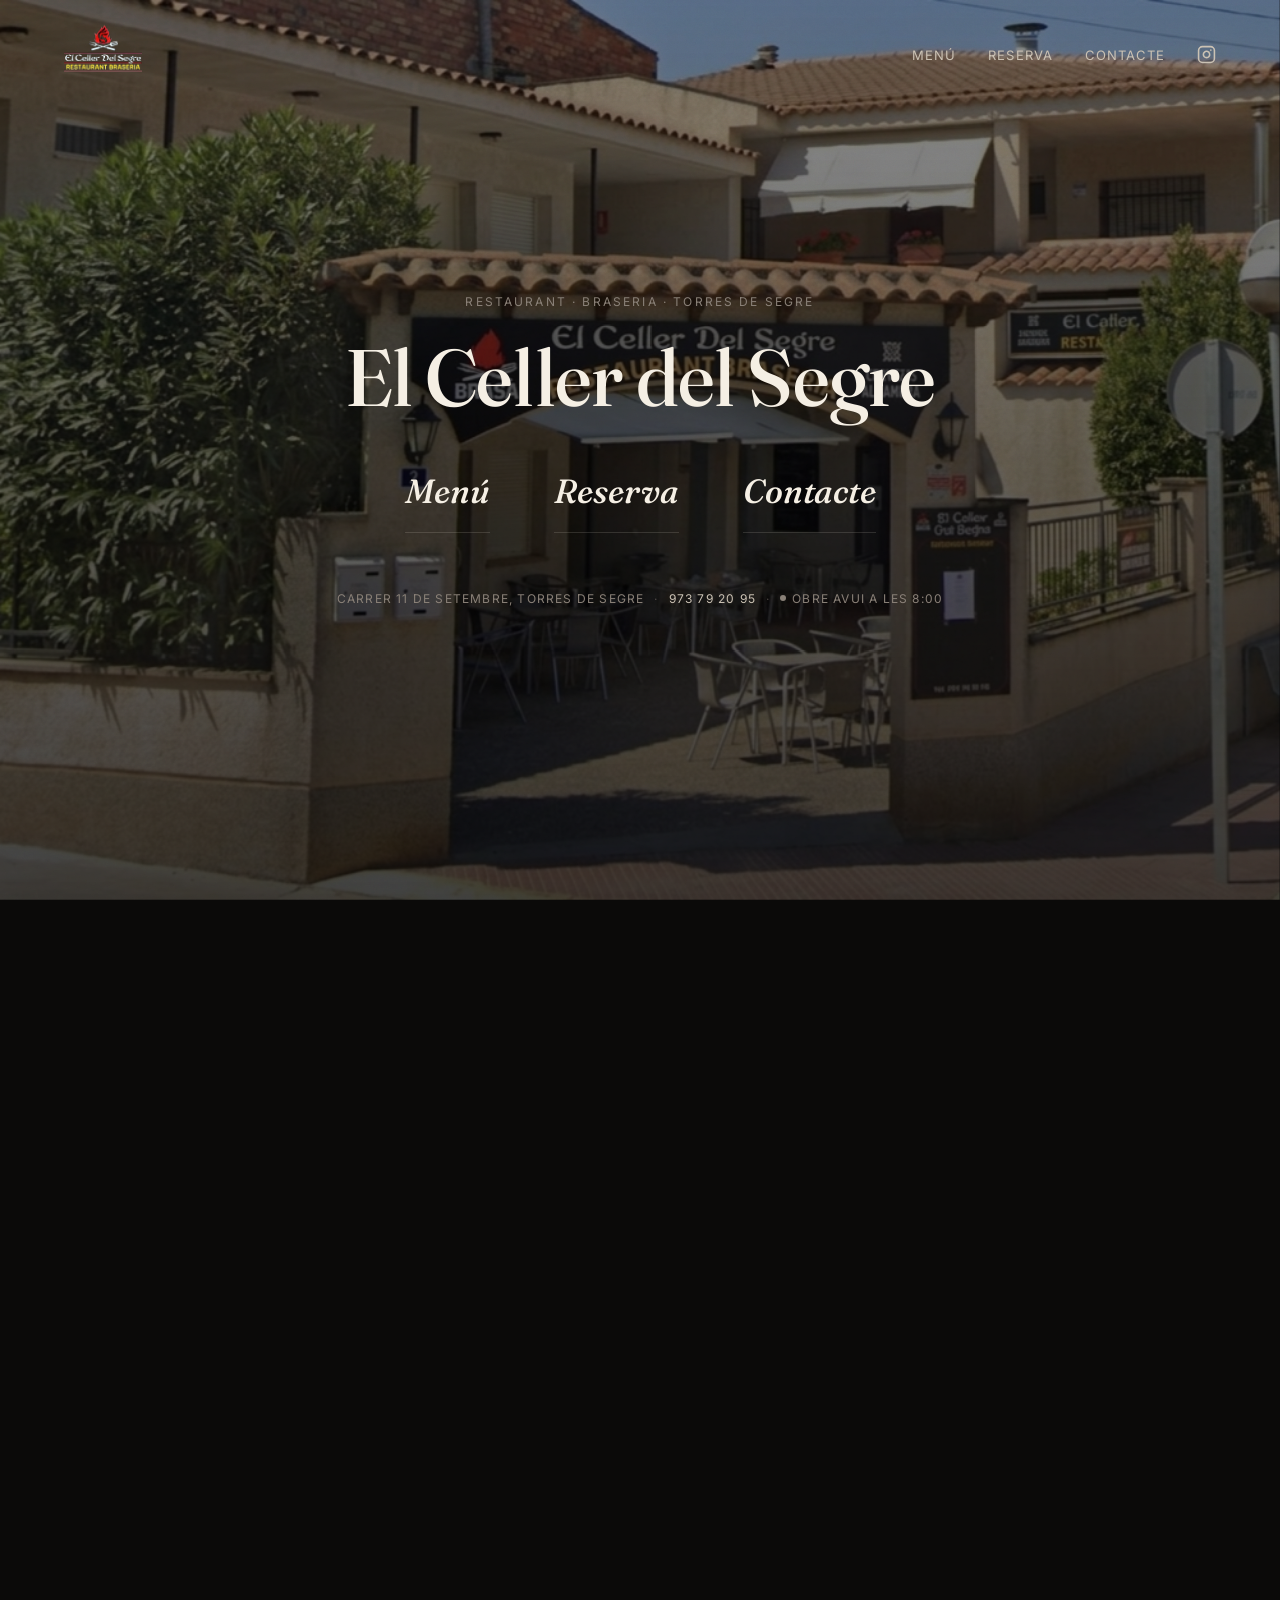
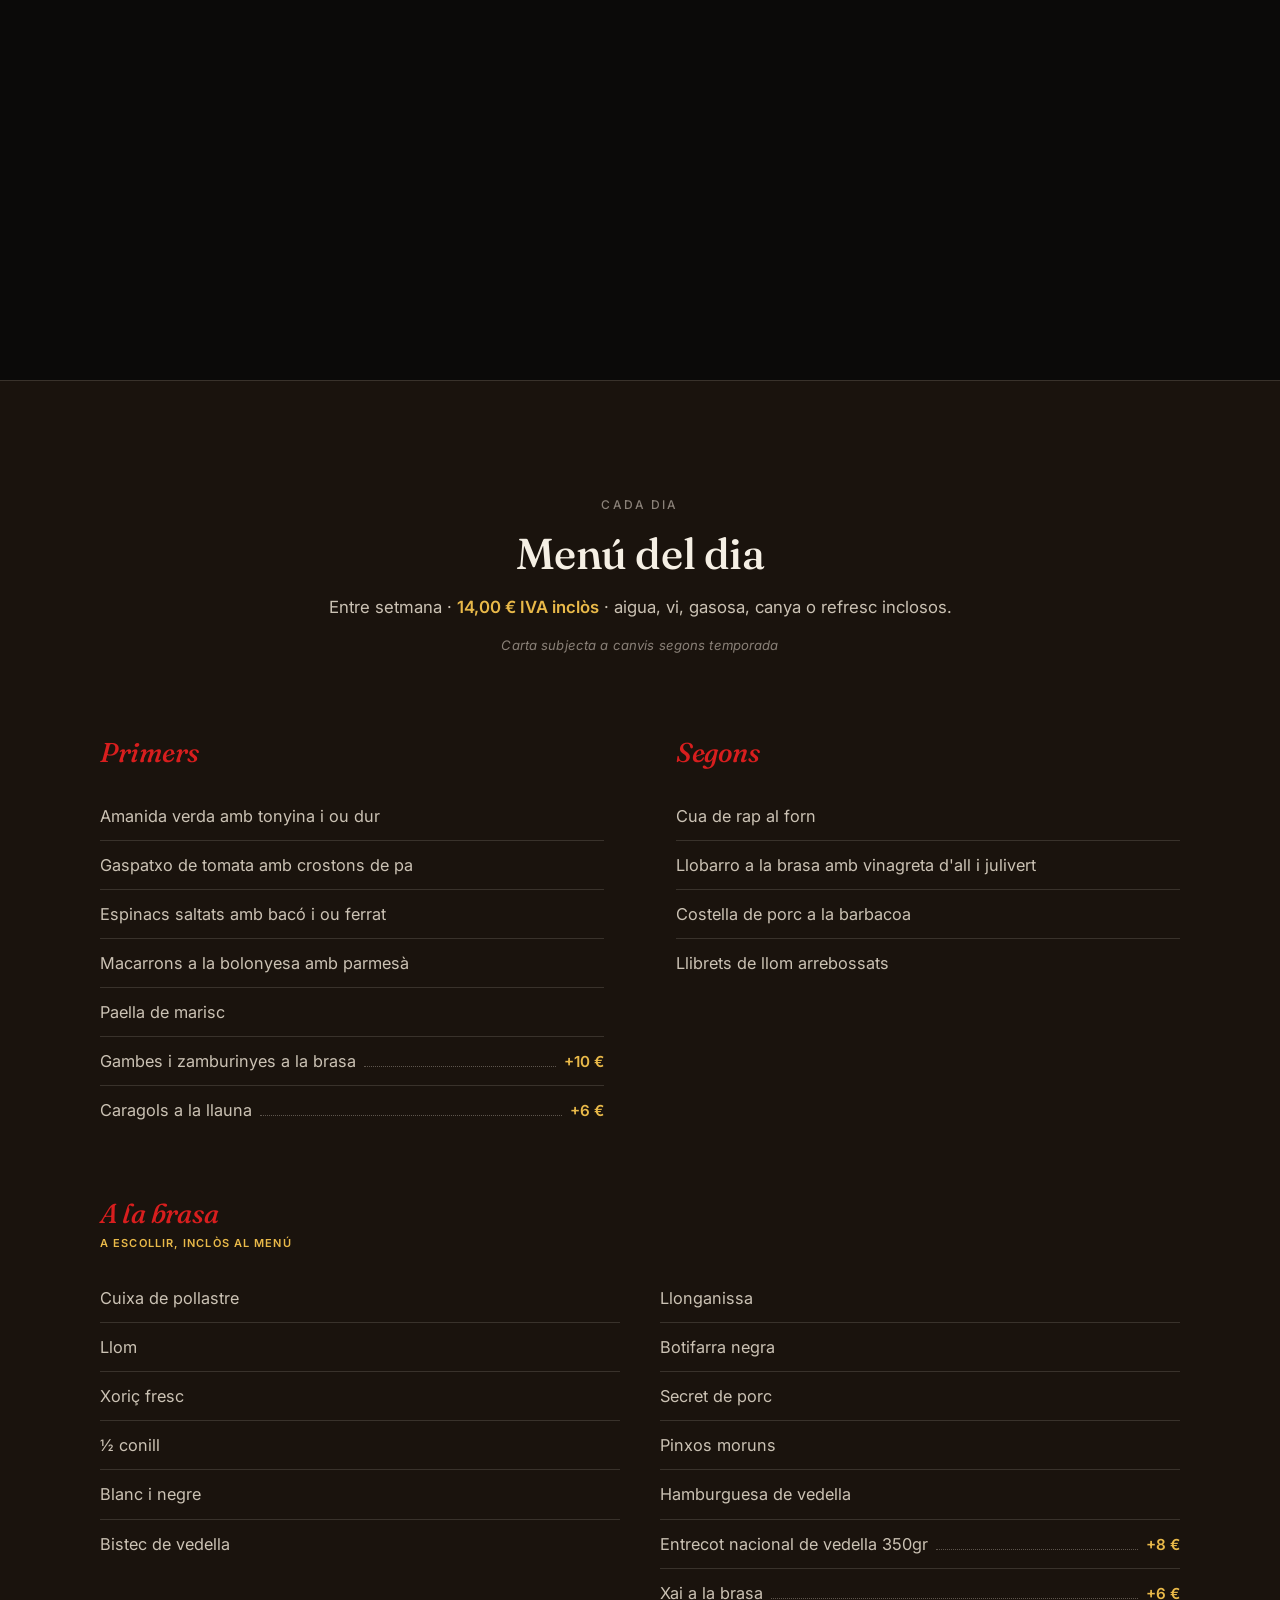
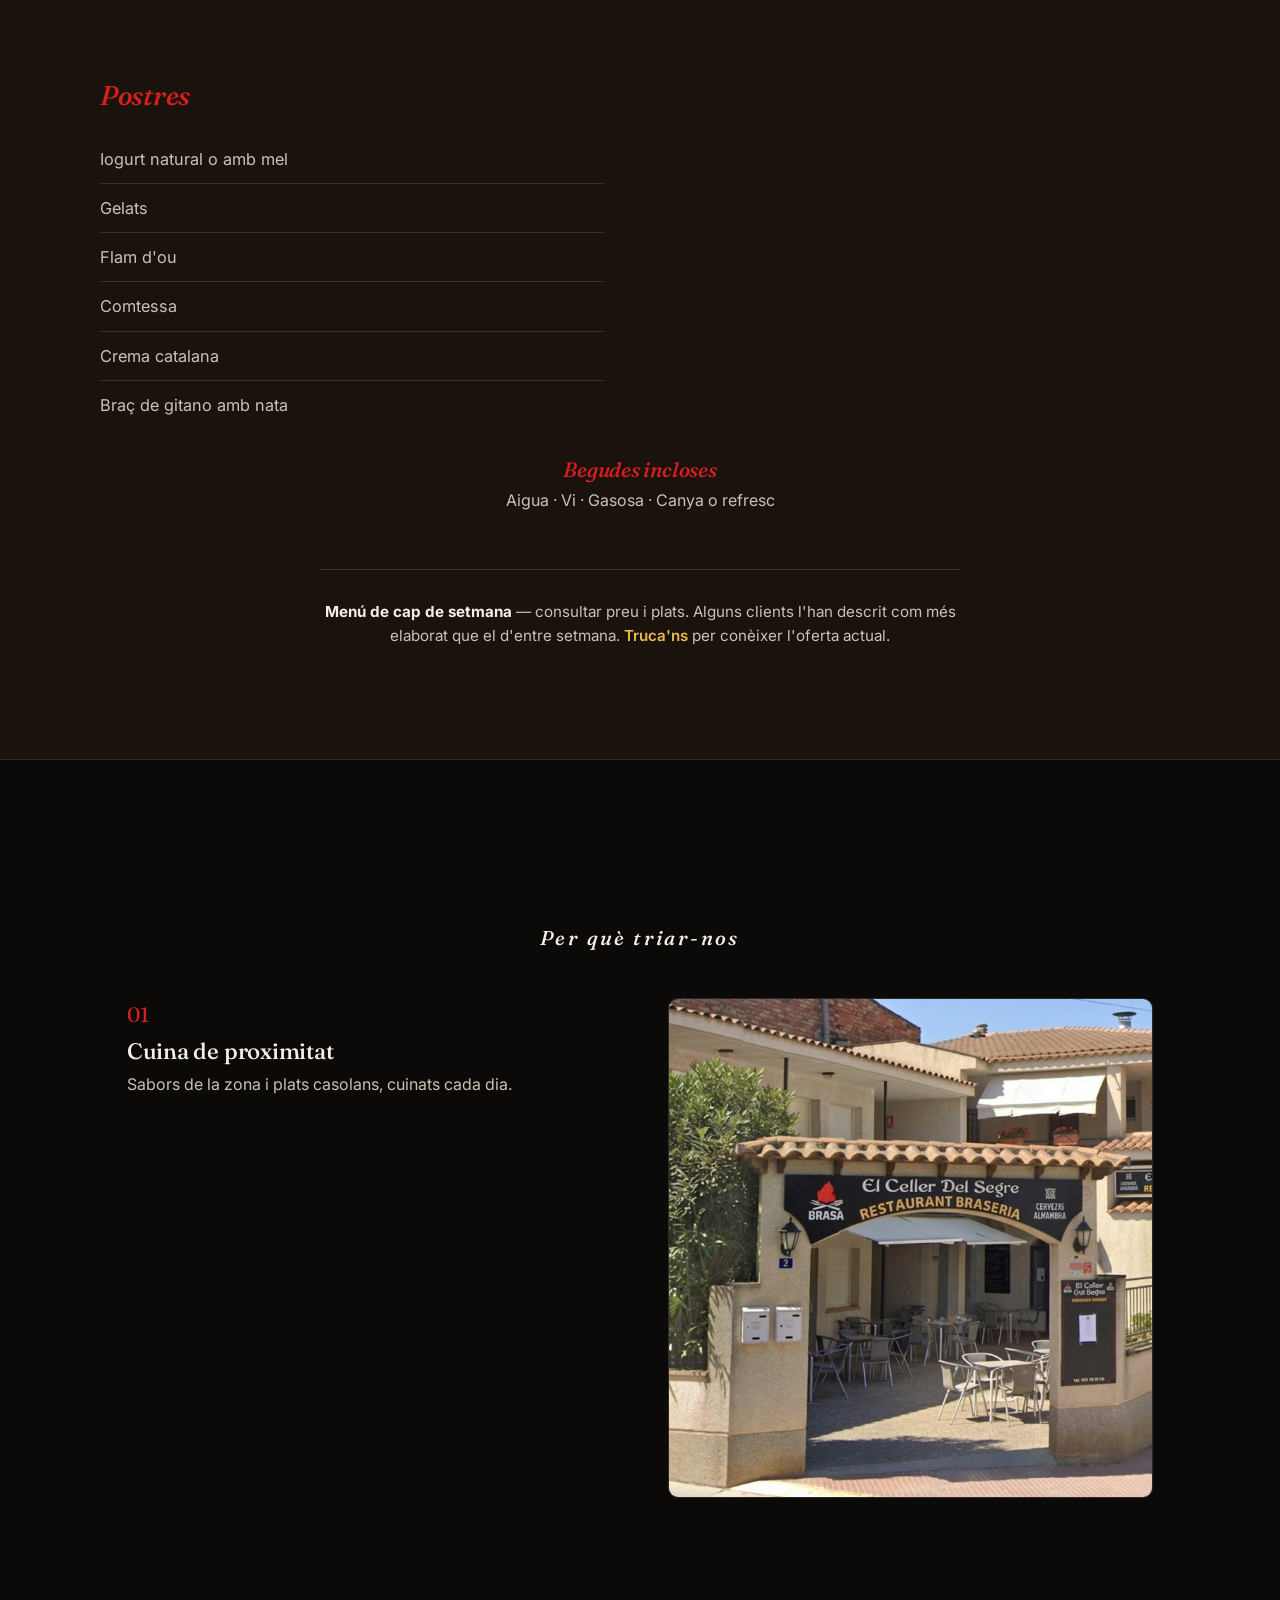
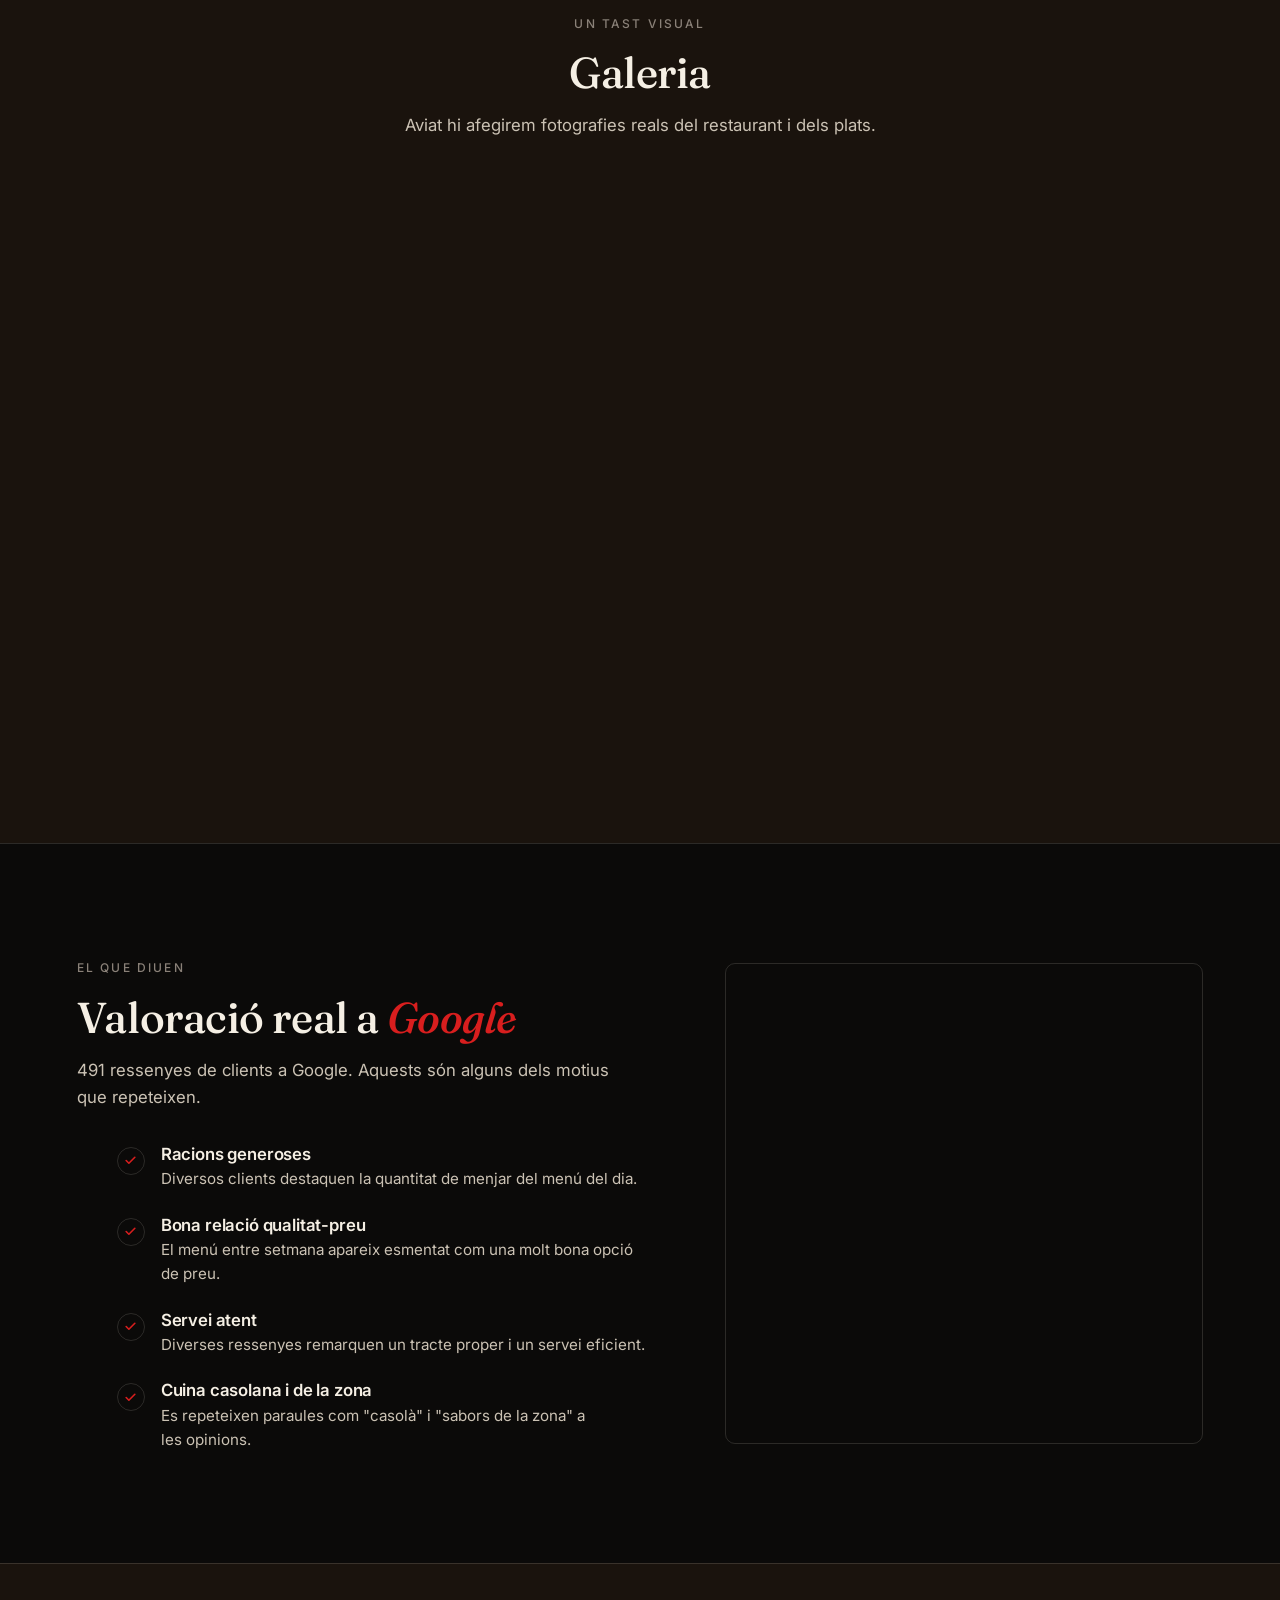
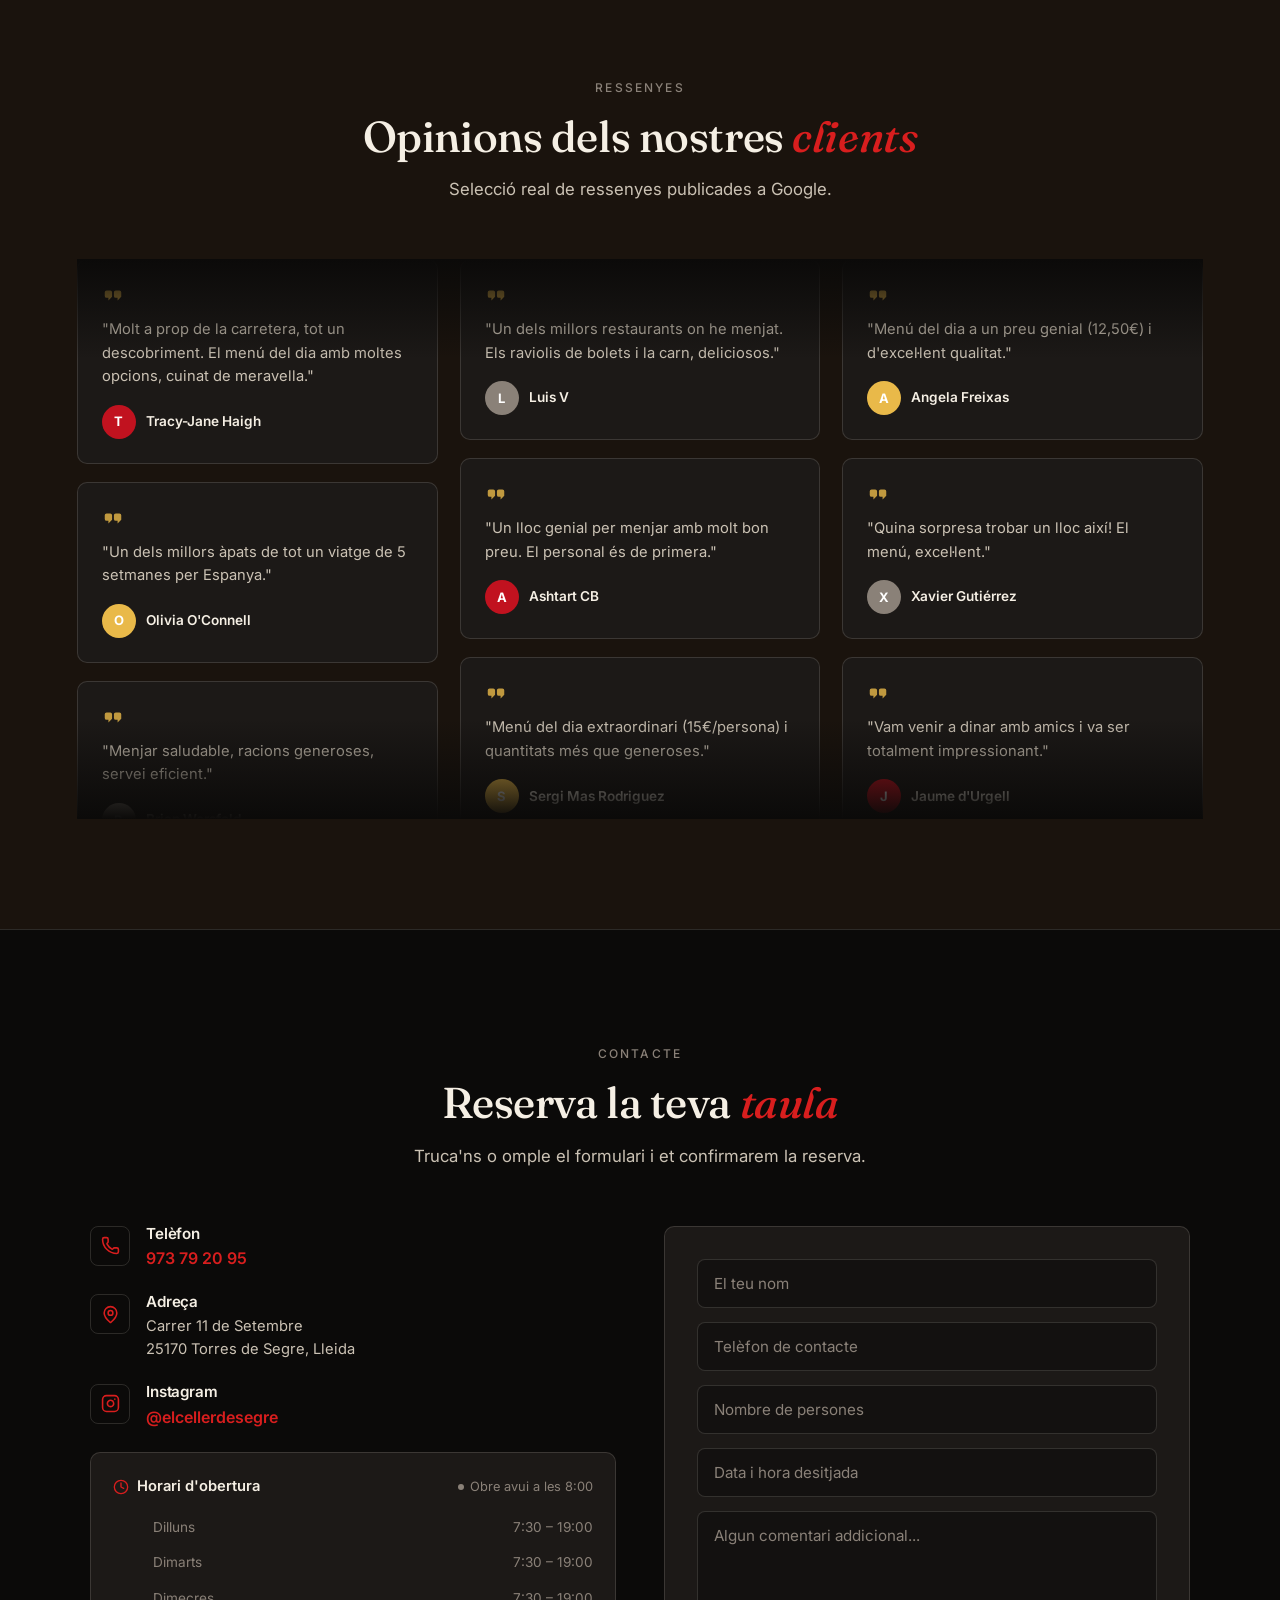
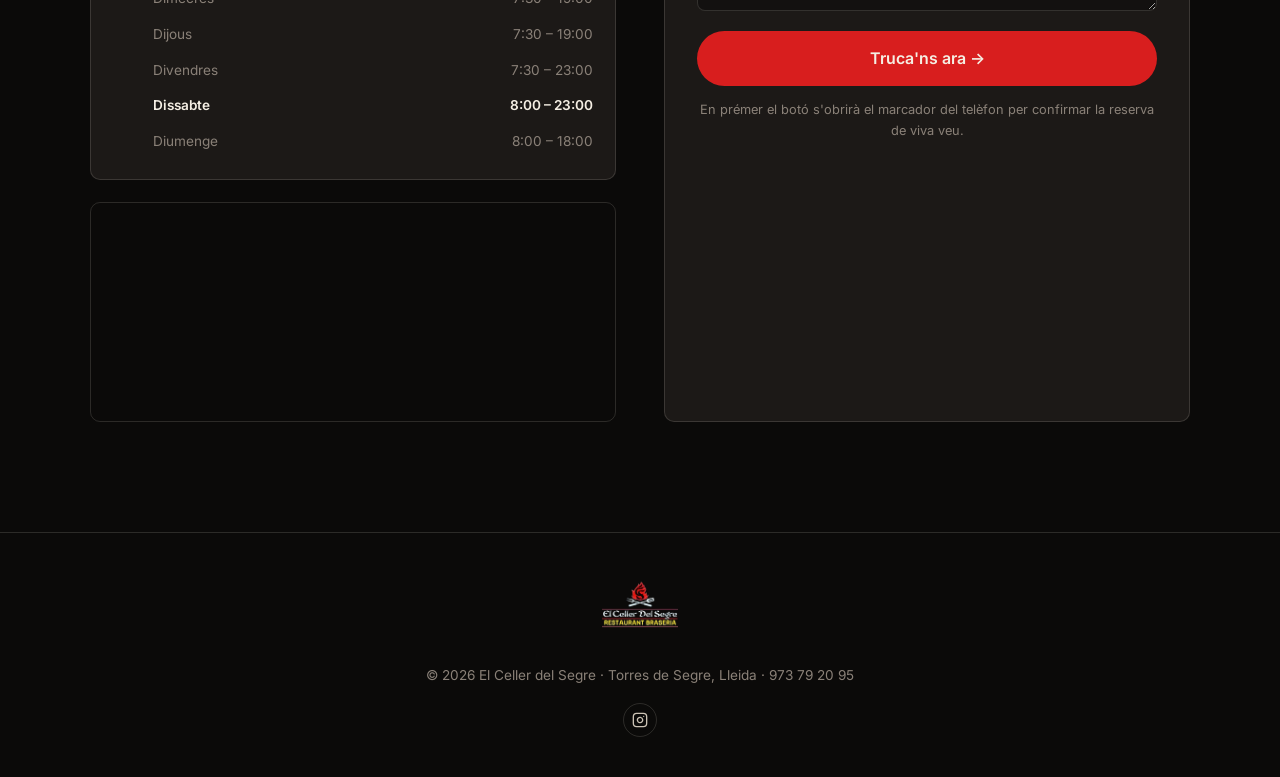
<file: index.html>
<!DOCTYPE html>
<html lang="ca">
<head>
<meta charset="UTF-8">
<meta name="viewport" content="width=device-width, initial-scale=1.0">
<title>El Celler del Segre — Restaurant Braseria a Torres de Segre</title>
<meta name="description" content="Restaurant Braseria a Torres de Segre (Lleida). Menú del dia 14€, cuina a la brasa. 4,3★ amb 491 ressenyes a Google. Carrer 11 de Setembre, Torres de Segre.">
<meta property="og:title" content="El Celler del Segre — Restaurant Braseria a Torres de Segre">
<meta property="og:description" content="Menú del dia 14€ i cuina a la brasa a Torres de Segre (Lleida). 4,3★ amb 491 ressenyes a Google.">
<meta property="og:image" content="assets/img/logo-celler-del-segre-transparent.png">
<meta property="og:type" content="restaurant">
<meta property="og:locale" content="ca_ES">
<link rel="icon" type="image/png" href="assets/img/logo-celler-del-segre-transparent.png">
<link rel="apple-touch-icon" href="assets/img/logo-celler-del-segre-transparent.png">

<link rel="preconnect" href="https://fonts.googleapis.com">
<link rel="preconnect" href="https://fonts.gstatic.com" crossorigin>
<link href="https://fonts.googleapis.com/css2?family=Fraunces:ital,opsz,wght@0,9..144,400;0,9..144,500;0,9..144,600;1,9..144,400;1,9..144,500;1,9..144,600&family=Inter:wght@400;500;600;700&display=swap" rel="stylesheet">

<link rel="preload" as="image" href="assets/img/local-celler-del-segre.png" fetchpriority="high">
<link rel="stylesheet" href="styles.css?v=20260710">

<script type="application/ld+json">
{
  "@context": "https://schema.org",
  "@type": "Restaurant",
  "name": "El Celler del Segre",
  "image": "assets/img/logo-celler-del-segre-transparent.png",
  "telephone": "+34973792095",
  "priceRange": "10–20 €",
  "servesCuisine": "Braseria",
  "sameAs": ["https://www.instagram.com/elcellerdesegre/?hl=es"],
  "address": {
    "@type": "PostalAddress",
    "streetAddress": "Carrer 11 de Setembre",
    "addressLocality": "Torres de Segre",
    "postalCode": "25170",
    "addressRegion": "Lleida",
    "addressCountry": "ES"
  },
  "aggregateRating": {
    "@type": "AggregateRating",
    "ratingValue": "4.3",
    "reviewCount": "491"
  },
  "openingHoursSpecification": [
    { "@type": "OpeningHoursSpecification", "dayOfWeek": ["Monday","Tuesday","Wednesday","Thursday"], "opens": "07:30", "closes": "19:00" },
    { "@type": "OpeningHoursSpecification", "dayOfWeek": "Friday", "opens": "07:30", "closes": "23:00" },
    { "@type": "OpeningHoursSpecification", "dayOfWeek": "Saturday", "opens": "08:00", "closes": "23:00" },
    { "@type": "OpeningHoursSpecification", "dayOfWeek": "Sunday", "opens": "08:00", "closes": "18:00" }
  ]
}
</script>
</head>
<body>
<a class="skip-link" href="#main">Anar al contingut</a>

<!-- SPLASH -->
<div class="splash" data-splash aria-hidden="true">
  <img class="splash-logo" src="assets/img/logo-celler-del-segre-transparent.png" alt="">
</div>

<nav id="mainNav">
  <a href="#top" class="nav-logo">
    <img src="assets/img/logo-celler-del-segre-transparent.png" alt="El Celler del Segre — Restaurant Braseria">
  </a>
  <ul class="nav-links">
    <li><a href="#menu">Menú</a></li>
    <li><a href="#reserva">Reserva</a></li>
    <li><a href="#contacte">Contacte</a></li>
    <li>
      <a href="https://www.instagram.com/elcellerdesegre/?hl=es" target="_blank" rel="noopener" class="nav-icon" aria-label="Instagram d'El Celler del Segre">
        <svg viewBox="0 0 24 24" fill="none" stroke="currentColor" stroke-width="2" stroke-linecap="round" stroke-linejoin="round"><rect x="2" y="2" width="20" height="20" rx="5" ry="5"></rect><path d="M16 11.37A4 4 0 1 1 12.63 8 4 4 0 0 1 16 11.37z"></path><line x1="17.5" y1="6.5" x2="17.51" y2="6.5"></line></svg>
      </a>
    </li>
  </ul>
  <button class="nav-toggle" id="navToggle" aria-label="Obrir menú" aria-expanded="false" aria-controls="navMobilePanel">
    <span></span><span></span><span></span>
  </button>
</nav>
<div class="nav-mobile-panel" id="navMobilePanel">
  <a href="#menu">Menú</a>
  <a href="#reserva">Reserva</a>
  <a href="#contacte">Contacte</a>
  <a href="https://www.instagram.com/elcellerdesegre/?hl=es" target="_blank" rel="noopener">Instagram</a>
</div>

<main id="main">

<section class="hero-zoom scroll-track" id="top">
  <div class="hero-zoom-sticky">
    <img class="hero-zoom-bg" data-scrub="zoom-bg" src="assets/img/local-celler-del-segre.png" alt="Façana d'El Celler del Segre a Torres de Segre" fetchpriority="high">
    <div class="hero-zoom-overlay" aria-hidden="true"></div>
    <div class="hero-zoom-grain" aria-hidden="true"></div>

    <div class="hero-zoom-content" data-scrub="zoom-fade">
      <p class="hero-kicker reveal">Restaurant · Braseria · Torres de Segre</p>
      <h1 class="hero-title reveal">El Celler del Segre</h1>
      <div class="hero-links">
        <a href="#menu" class="hero-link">Menú<span class="hero-link-line"></span></a>
        <a href="#reserva" class="hero-link">Reserva<span class="hero-link-line"></span></a>
        <a href="#contacte" class="hero-link">Contacte<span class="hero-link-line"></span></a>
      </div>
      <div class="hero-info-line reveal">
        <span>Carrer 11 de Setembre, Torres de Segre</span>
        <span class="dot-sep">·</span>
        <a href="tel:973792095">973 79 20 95</a>
        <span class="dot-sep">·</span>
        <span class="hero-status" id="heroStatusBadge"><span class="status-dot"></span><span id="heroStatusText">Comprovant...</span></span>
      </div>
    </div>

    <figure class="hero-menu-polaroid" data-scrub="zoom-reveal">
      <span class="polaroid-tape" aria-hidden="true"></span>
      <figcaption>La nostra carta</figcaption>
      <img src="assets/img/menu-real.jpg" alt="Carta física d'El Celler del Segre">
    </figure>
  </div>
</section>

<section class="menu-section" id="menu">
  <div class="section-head">
    <p class="section-kicker">Cada dia</p>
    <h2 class="reveal">Menú del dia</h2>
    <p class="section-sub reveal">Entre setmana · <strong class="price-highlight">14,00 € IVA inclòs</strong> · aigua, vi, gasosa, canya o refresc inclosos.</p>
    <p class="menu-disclaimer reveal">Carta subjecta a canvis segons temporada</p>
  </div>

  <div class="menu-columns">
    <div class="menu-category" data-scrub="slide">
      <h3 class="menu-category-title">Primers</h3>
      <div class="menu-line-plain">Amanida verda amb tonyina i ou dur</div>
      <div class="menu-line-plain">Gaspatxo de tomata amb crostons de pa</div>
      <div class="menu-line-plain">Espinacs saltats amb bacó i ou ferrat</div>
      <div class="menu-line-plain">Macarrons a la bolonyesa amb parmesà</div>
      <div class="menu-line-plain">Paella de marisc</div>
      <div class="menu-line-priced"><span class="dish">Gambes i zamburinyes a la brasa</span><span class="dots"></span><span class="price">+10 €</span></div>
      <div class="menu-line-priced"><span class="dish">Caragols a la llauna</span><span class="dots"></span><span class="price">+6 €</span></div>
    </div>

    <div class="menu-category" data-scrub="slide">
      <h3 class="menu-category-title">Segons</h3>
      <div class="menu-line-plain">Cua de rap al forn</div>
      <div class="menu-line-plain">Llobarro a la brasa amb vinagreta d'all i julivert</div>
      <div class="menu-line-plain">Costella de porc a la barbacoa</div>
      <div class="menu-line-plain">Llibrets de llom arrebossats</div>
    </div>

    <div class="menu-category menu-category-wide" data-scrub="slide">
      <h3 class="menu-category-title">A la brasa</h3>
      <p class="menu-category-note">A escollir, inclòs al menú</p>
      <div class="menu-columns-inner">
        <div>
          <div class="menu-line-plain">Cuixa de pollastre</div>
          <div class="menu-line-plain">Llom</div>
          <div class="menu-line-plain">Xoriç fresc</div>
          <div class="menu-line-plain">½ conill</div>
          <div class="menu-line-plain">Blanc i negre</div>
          <div class="menu-line-plain">Bistec de vedella</div>
        </div>
        <div>
          <div class="menu-line-plain">Llonganissa</div>
          <div class="menu-line-plain">Botifarra negra</div>
          <div class="menu-line-plain">Secret de porc</div>
          <div class="menu-line-plain">Pinxos moruns</div>
          <div class="menu-line-plain">Hamburguesa de vedella</div>
          <div class="menu-line-priced"><span class="dish">Entrecot nacional de vedella 350gr</span><span class="dots"></span><span class="price">+8 €</span></div>
          <div class="menu-line-priced"><span class="dish">Xai a la brasa</span><span class="dots"></span><span class="price">+6 €</span></div>
        </div>
      </div>
    </div>

    <div class="menu-category" data-scrub="slide">
      <h3 class="menu-category-title">Postres</h3>
      <div class="menu-line-plain">Iogurt natural o amb mel</div>
      <div class="menu-line-plain">Gelats</div>
      <div class="menu-line-plain">Flam d'ou</div>
      <div class="menu-line-plain">Comtessa</div>
      <div class="menu-line-plain">Crema catalana</div>
      <div class="menu-line-plain">Braç de gitano amb nata</div>
    </div>
  </div>

  <div class="menu-drinks reveal">
    <h3 class="menu-category-title">Begudes incloses</h3>
    <p>Aigua · Vi · Gasosa · Canya o refresc</p>
  </div>

  <div class="weekend-note reveal">
    <p><strong>Menú de cap de setmana</strong> — consultar preu i plats. Alguns clients l'han descrit com més elaborat que el d'entre setmana. <a href="tel:973792095">Truca'ns</a> per conèixer l'oferta actual.</p>
  </div>
</section>

<section class="why-us-scroll scroll-track" id="perque-triar-nos">
  <div class="why-us-sticky">
    <p class="section-kicker why-us-kicker">Per què triar-nos</p>
    <div class="why-slides">
      <article class="why-slide is-active" data-why-slide>
        <div class="why-slide-text">
          <span class="why-slide-num">01</span>
          <h3>Cuina de proximitat</h3>
          <p>Sabors de la zona i plats casolans, cuinats cada dia.</p>
        </div>
        <div class="why-slide-image">
          <img src="assets/img/local-celler-del-segre.png" alt="El Celler del Segre a Torres de Segre" loading="lazy" decoding="async">
        </div>
      </article>
      <article class="why-slide" data-why-slide>
        <div class="why-slide-image">
          <img src="assets/img/local-celler-del-segre.png" alt="El Celler del Segre a Torres de Segre" loading="lazy" decoding="async">
        </div>
        <div class="why-slide-text">
          <span class="why-slide-num">02</span>
          <h3>Menú del dia a bon preu</h3>
          <p>Menú complet des de 14 €, amb beguda i postres inclosos.</p>
        </div>
      </article>
      <article class="why-slide" data-why-slide>
        <div class="why-slide-text">
          <span class="why-slide-num">03</span>
          <h3>Racions generoses</h3>
          <p>Diversos clients ho destaquen a les seves ressenyes de Google.</p>
        </div>
        <div class="why-slide-image">
          <img src="assets/img/local-celler-del-segre.png" alt="El Celler del Segre a Torres de Segre" loading="lazy" decoding="async">
        </div>
      </article>
      <article class="why-slide" data-why-slide>
        <div class="why-slide-image">
          <img src="assets/img/local-celler-del-segre.png" alt="El Celler del Segre a Torres de Segre" loading="lazy" decoding="async">
        </div>
        <div class="why-slide-text">
          <span class="why-slide-num">04</span>
          <h3>Tracte familiar</h3>
          <p>Un restaurant familiar a Torres de Segre, amb un tracte proper.</p>
        </div>
      </article>
    </div>
  </div>
</section>

<section class="gallery-section" id="galeria">
  <div class="section-head">
    <p class="section-kicker">Un tast visual</p>
    <h2 class="reveal">Galeria</h2>
    <p class="section-sub reveal">Aviat hi afegirem fotografies reals del restaurant i dels plats.</p>
  </div>
  <div class="gallery-grid">
    <div class="gallery-placeholder gallery-span-wide" data-scrub="rise">
      <svg class="camera-icon" viewBox="0 0 24 24" fill="none" stroke="currentColor" stroke-width="1.5" stroke-linecap="round" stroke-linejoin="round"><path d="M2 8a2 2 0 0 1 2-2h2l1.5-2h5L14 6h6a2 2 0 0 1 2 2v10a2 2 0 0 1-2 2H4a2 2 0 0 1-2-2z"/><circle cx="12" cy="13" r="4"/></svg>
      <span>Foto pròximament</span>
    </div>
    <div class="gallery-placeholder gallery-span-tall" data-scrub="rise">
      <svg class="camera-icon" viewBox="0 0 24 24" fill="none" stroke="currentColor" stroke-width="1.5" stroke-linecap="round" stroke-linejoin="round"><path d="M2 8a2 2 0 0 1 2-2h2l1.5-2h5L14 6h6a2 2 0 0 1 2 2v10a2 2 0 0 1-2 2H4a2 2 0 0 1-2-2z"/><circle cx="12" cy="13" r="4"/></svg>
      <span>Foto pròximament</span>
    </div>
    <div class="gallery-placeholder" data-scrub="rise">
      <svg class="camera-icon" viewBox="0 0 24 24" fill="none" stroke="currentColor" stroke-width="1.5" stroke-linecap="round" stroke-linejoin="round"><path d="M2 8a2 2 0 0 1 2-2h2l1.5-2h5L14 6h6a2 2 0 0 1 2 2v10a2 2 0 0 1-2 2H4a2 2 0 0 1-2-2z"/><circle cx="12" cy="13" r="4"/></svg>
      <span>Foto pròximament</span>
    </div>
    <div class="gallery-placeholder" data-scrub="rise">
      <svg class="camera-icon" viewBox="0 0 24 24" fill="none" stroke="currentColor" stroke-width="1.5" stroke-linecap="round" stroke-linejoin="round"><path d="M2 8a2 2 0 0 1 2-2h2l1.5-2h5L14 6h6a2 2 0 0 1 2 2v10a2 2 0 0 1-2 2H4a2 2 0 0 1-2-2z"/><circle cx="12" cy="13" r="4"/></svg>
      <span>Foto pròximament</span>
    </div>
    <div class="gallery-placeholder gallery-span-wide" data-scrub="rise">
      <svg class="camera-icon" viewBox="0 0 24 24" fill="none" stroke="currentColor" stroke-width="1.5" stroke-linecap="round" stroke-linejoin="round"><path d="M2 8a2 2 0 0 1 2-2h2l1.5-2h5L14 6h6a2 2 0 0 1 2 2v10a2 2 0 0 1-2 2H4a2 2 0 0 1-2-2z"/><circle cx="12" cy="13" r="4"/></svg>
      <span>Foto pròximament</span>
    </div>
  </div>
</section>

<section id="valoracio">
  <div class="why-grid">
    <div>
      <p class="section-kicker">El que diuen</p>
      <h2 class="reveal">Valoració real a <em>Google</em></h2>
      <p class="section-sub reveal">491 ressenyes de clients a Google. Aquests són alguns dels motius que repeteixen.</p>
      <ul class="why-list">
        <li class="why-item reveal">
          <div class="why-check"><svg viewBox="0 0 24 24" fill="none" stroke="currentColor" stroke-width="3" stroke-linecap="round" stroke-linejoin="round"><path d="M20 6 9 17l-5-5"/></svg></div>
          <div>
            <h4>Racions generoses</h4>
            <p>Diversos clients destaquen la quantitat de menjar del menú del dia.</p>
          </div>
        </li>
        <li class="why-item reveal">
          <div class="why-check"><svg viewBox="0 0 24 24" fill="none" stroke="currentColor" stroke-width="3" stroke-linecap="round" stroke-linejoin="round"><path d="M20 6 9 17l-5-5"/></svg></div>
          <div>
            <h4>Bona relació qualitat-preu</h4>
            <p>El menú entre setmana apareix esmentat com una molt bona opció de preu.</p>
          </div>
        </li>
        <li class="why-item reveal">
          <div class="why-check"><svg viewBox="0 0 24 24" fill="none" stroke="currentColor" stroke-width="3" stroke-linecap="round" stroke-linejoin="round"><path d="M20 6 9 17l-5-5"/></svg></div>
          <div>
            <h4>Servei atent</h4>
            <p>Diverses ressenyes remarquen un tracte proper i un servei eficient.</p>
          </div>
        </li>
        <li class="why-item reveal">
          <div class="why-check"><svg viewBox="0 0 24 24" fill="none" stroke="currentColor" stroke-width="3" stroke-linecap="round" stroke-linejoin="round"><path d="M20 6 9 17l-5-5"/></svg></div>
          <div>
            <h4>Cuina casolana i de la zona</h4>
            <p>Es repeteixen paraules com "casolà" i "sabors de la zona" a les opinions.</p>
          </div>
        </li>
      </ul>
    </div>
    <div class="why-visual reveal" data-tilt>
      <div class="rating-big">4,3</div>
      <div class="stars">★★★★☆</div>
      <div class="rating-label">Basat en 491 ressenyes de Google</div>
      <div class="rating-bar-wrap">
        <div class="rating-bar"><span>5★</span><div class="bar-bg"><div class="bar-fill" style="--w:100%"></div></div></div>
        <div class="rating-bar"><span>4★</span><div class="bar-bg"><div class="bar-fill" style="--w:71.6%"></div></div></div>
        <div class="rating-bar"><span>3★</span><div class="bar-bg"><div class="bar-fill" style="--w:40%"></div></div></div>
        <div class="rating-bar"><span>2★</span><div class="bar-bg"><div class="bar-fill" style="--w:24.9%"></div></div></div>
        <div class="rating-bar"><span>1★</span><div class="bar-bg"><div class="bar-fill" style="--w:26.7%"></div></div></div>
      </div>
      <p class="rating-note">Proporcions reals de Google, que no publica el nombre exacte de ressenyes per estrella.</p>
    </div>
  </div>
</section>

<section class="reviews" id="opinions">
  <div class="section-head">
    <p class="section-kicker">Ressenyes</p>
    <h2 class="reveal">Opinions dels nostres <em>clients</em></h2>
    <p class="section-sub reveal">Selecció real de ressenyes publicades a Google.</p>
  </div>

  <div class="testimonials-wrap">
    <div class="testimonials-columns">
      <div class="t-col t-col-1">
        <div class="t-track" data-duration="46">
          <div class="t-card">
            <svg class="t-quote" viewBox="0 0 24 24" fill="currentColor"><path d="M9 7H5a2 2 0 0 0-2 2v4a2 2 0 0 0 2 2h2v3l4-4V9a2 2 0 0 0-2-2zm10 0h-4a2 2 0 0 0-2 2v4a2 2 0 0 0 2 2h2v3l4-4V9a2 2 0 0 0-2-2z"/></svg>
            <p class="t-text">"Molt a prop de la carretera, tot un descobriment. El menú del dia amb moltes opcions, cuinat de meravella."</p>
            <div class="t-meta"><div class="t-avatar" style="background:#C1121F">T</div><div class="t-author">Tracy-Jane Haigh</div></div>
          </div>
          <div class="t-card">
            <svg class="t-quote" viewBox="0 0 24 24" fill="currentColor"><path d="M9 7H5a2 2 0 0 0-2 2v4a2 2 0 0 0 2 2h2v3l4-4V9a2 2 0 0 0-2-2zm10 0h-4a2 2 0 0 0-2 2v4a2 2 0 0 0 2 2h2v3l4-4V9a2 2 0 0 0-2-2z"/></svg>
            <p class="t-text">"Un dels millors àpats de tot un viatge de 5 setmanes per Espanya."</p>
            <div class="t-meta"><div class="t-avatar" style="background:#E9B949">O</div><div class="t-author">Olivia O'Connell</div></div>
          </div>
          <div class="t-card">
            <svg class="t-quote" viewBox="0 0 24 24" fill="currentColor"><path d="M9 7H5a2 2 0 0 0-2 2v4a2 2 0 0 0 2 2h2v3l4-4V9a2 2 0 0 0-2-2zm10 0h-4a2 2 0 0 0-2 2v4a2 2 0 0 0 2 2h2v3l4-4V9a2 2 0 0 0-2-2z"/></svg>
            <p class="t-text">"Menjar saludable, racions generoses, servei eficient."</p>
            <div class="t-meta"><div class="t-avatar" style="background:#8A8178">B</div><div class="t-author">Brian Worsfold</div></div>
          </div>
          <div class="t-card">
            <svg class="t-quote" viewBox="0 0 24 24" fill="currentColor"><path d="M9 7H5a2 2 0 0 0-2 2v4a2 2 0 0 0 2 2h2v3l4-4V9a2 2 0 0 0-2-2zm10 0h-4a2 2 0 0 0-2 2v4a2 2 0 0 0 2 2h2v3l4-4V9a2 2 0 0 0-2-2z"/></svg>
            <p class="t-text">"Excel·lent."</p>
            <div class="t-meta"><div class="t-avatar" style="background:#C1121F">J</div><div class="t-author">Joan Salamo Guitart</div></div>
          </div>
          <div class="t-card">
            <svg class="t-quote" viewBox="0 0 24 24" fill="currentColor"><path d="M9 7H5a2 2 0 0 0-2 2v4a2 2 0 0 0 2 2h2v3l4-4V9a2 2 0 0 0-2-2zm10 0h-4a2 2 0 0 0-2 2v4a2 2 0 0 0 2 2h2v3l4-4V9a2 2 0 0 0-2-2z"/></svg>
            <p class="t-text">"Superbé!"</p>
            <div class="t-meta"><div class="t-avatar" style="background:#E9B949">I</div><div class="t-author">Iolanda Farre Peiró</div></div>
          </div>
          <div class="t-card">
            <svg class="t-quote" viewBox="0 0 24 24" fill="currentColor"><path d="M9 7H5a2 2 0 0 0-2 2v4a2 2 0 0 0 2 2h2v3l4-4V9a2 2 0 0 0-2-2zm10 0h-4a2 2 0 0 0-2 2v4a2 2 0 0 0 2 2h2v3l4-4V9a2 2 0 0 0-2-2z"/></svg>
            <p class="t-text">"El suquet de peix estava deliciós, la fideuà també molt bona."</p>
            <div class="t-meta"><div class="t-avatar" style="background:#8A8178">A</div><div class="t-author">Anna Chatuela</div></div>
          </div>
          <div class="t-card">
            <svg class="t-quote" viewBox="0 0 24 24" fill="currentColor"><path d="M9 7H5a2 2 0 0 0-2 2v4a2 2 0 0 0 2 2h2v3l4-4V9a2 2 0 0 0-2-2zm10 0h-4a2 2 0 0 0-2 2v4a2 2 0 0 0 2 2h2v3l4-4V9a2 2 0 0 0-2-2z"/></svg>
            <p class="t-text">"Excel·lent menú entre setmana per 15€, amb beguda i postres incloses."</p>
            <div class="t-meta"><div class="t-avatar" style="background:#C1121F">V</div><div class="t-author">Vera López</div></div>
          </div>
          <div class="t-card">
            <svg class="t-quote" viewBox="0 0 24 24" fill="currentColor"><path d="M9 7H5a2 2 0 0 0-2 2v4a2 2 0 0 0 2 2h2v3l4-4V9a2 2 0 0 0-2-2zm10 0h-4a2 2 0 0 0-2 2v4a2 2 0 0 0 2 2h2v3l4-4V9a2 2 0 0 0-2-2z"/></svg>
            <p class="t-text">"Molt bon menú de cap de setmana per 30€."</p>
            <div class="t-meta"><div class="t-avatar" style="background:#E9B949">T</div><div class="t-author">Toni Fernández</div></div>
          </div>
        </div>
      </div>
      <div class="t-col t-col-2">
        <div class="t-track" data-duration="52">
          <div class="t-card">
            <svg class="t-quote" viewBox="0 0 24 24" fill="currentColor"><path d="M9 7H5a2 2 0 0 0-2 2v4a2 2 0 0 0 2 2h2v3l4-4V9a2 2 0 0 0-2-2zm10 0h-4a2 2 0 0 0-2 2v4a2 2 0 0 0 2 2h2v3l4-4V9a2 2 0 0 0-2-2z"/></svg>
            <p class="t-text">"Un dels millors restaurants on he menjat. Els raviolis de bolets i la carn, deliciosos."</p>
            <div class="t-meta"><div class="t-avatar" style="background:#8A8178">L</div><div class="t-author">Luis V</div></div>
          </div>
          <div class="t-card">
            <svg class="t-quote" viewBox="0 0 24 24" fill="currentColor"><path d="M9 7H5a2 2 0 0 0-2 2v4a2 2 0 0 0 2 2h2v3l4-4V9a2 2 0 0 0-2-2zm10 0h-4a2 2 0 0 0-2 2v4a2 2 0 0 0 2 2h2v3l4-4V9a2 2 0 0 0-2-2z"/></svg>
            <p class="t-text">"Un lloc genial per menjar amb molt bon preu. El personal és de primera."</p>
            <div class="t-meta"><div class="t-avatar" style="background:#C1121F">A</div><div class="t-author">Ashtart CB</div></div>
          </div>
          <div class="t-card">
            <svg class="t-quote" viewBox="0 0 24 24" fill="currentColor"><path d="M9 7H5a2 2 0 0 0-2 2v4a2 2 0 0 0 2 2h2v3l4-4V9a2 2 0 0 0-2-2zm10 0h-4a2 2 0 0 0-2 2v4a2 2 0 0 0 2 2h2v3l4-4V9a2 2 0 0 0-2-2z"/></svg>
            <p class="t-text">"Menú del dia extraordinari (15€/persona) i quantitats més que generoses."</p>
            <div class="t-meta"><div class="t-avatar" style="background:#E9B949">S</div><div class="t-author">Sergi Mas Rodriguez</div></div>
          </div>
          <div class="t-card">
            <svg class="t-quote" viewBox="0 0 24 24" fill="currentColor"><path d="M9 7H5a2 2 0 0 0-2 2v4a2 2 0 0 0 2 2h2v3l4-4V9a2 2 0 0 0-2-2zm10 0h-4a2 2 0 0 0-2 2v4a2 2 0 0 0 2 2h2v3l4-4V9a2 2 0 0 0-2-2z"/></svg>
            <p class="t-text">"Menjar espectacular, l'arròs de llagosta increïble i l'entrecot d'allò més tendre."</p>
            <div class="t-meta"><div class="t-avatar" style="background:#8A8178">J</div><div class="t-author">Jon</div></div>
          </div>
          <div class="t-card">
            <svg class="t-quote" viewBox="0 0 24 24" fill="currentColor"><path d="M9 7H5a2 2 0 0 0-2 2v4a2 2 0 0 0 2 2h2v3l4-4V9a2 2 0 0 0-2-2zm10 0h-4a2 2 0 0 0-2 2v4a2 2 0 0 0 2 2h2v3l4-4V9a2 2 0 0 0-2-2z"/></svg>
            <p class="t-text">"Menú i servei excel·lents. Racions generoses."</p>
            <div class="t-meta"><div class="t-avatar" style="background:#C1121F">F</div><div class="t-author">Fer Vega</div></div>
          </div>
          <div class="t-card">
            <svg class="t-quote" viewBox="0 0 24 24" fill="currentColor"><path d="M9 7H5a2 2 0 0 0-2 2v4a2 2 0 0 0 2 2h2v3l4-4V9a2 2 0 0 0-2-2zm10 0h-4a2 2 0 0 0-2 2v4a2 2 0 0 0 2 2h2v3l4-4V9a2 2 0 0 0-2-2z"/></svg>
            <p class="t-text">"Una sorpresa molt agradable. Menjar casolà i ben preparat."</p>
            <div class="t-meta"><div class="t-avatar" style="background:#E9B949">A</div><div class="t-author">Ana Aparício</div></div>
          </div>
          <div class="t-card">
            <svg class="t-quote" viewBox="0 0 24 24" fill="currentColor"><path d="M9 7H5a2 2 0 0 0-2 2v4a2 2 0 0 0 2 2h2v3l4-4V9a2 2 0 0 0-2-2zm10 0h-4a2 2 0 0 0-2 2v4a2 2 0 0 0 2 2h2v3l4-4V9a2 2 0 0 0-2-2z"/></svg>
            <p class="t-text">"Lloc acollidor amb cuina excel·lent i sabors de la zona. Si t'agraden els cargols, no te'l perdis."</p>
            <div class="t-meta"><div class="t-avatar" style="background:#8A8178">J</div><div class="t-author">Jcs&amp;Prc</div></div>
          </div>
          <div class="t-card">
            <svg class="t-quote" viewBox="0 0 24 24" fill="currentColor"><path d="M9 7H5a2 2 0 0 0-2 2v4a2 2 0 0 0 2 2h2v3l4-4V9a2 2 0 0 0-2-2zm10 0h-4a2 2 0 0 0-2 2v4a2 2 0 0 0 2 2h2v3l4-4V9a2 2 0 0 0-2-2z"/></svg>
            <p class="t-text">"Ho vam trobar de casualitat i va ser tota una troballa. Tot deliciós."</p>
            <div class="t-meta"><div class="t-avatar" style="background:#C1121F">J</div><div class="t-author">Jessica Barreto</div></div>
          </div>
        </div>
      </div>
      <div class="t-col t-col-3">
        <div class="t-track" data-duration="49">
          <div class="t-card">
            <svg class="t-quote" viewBox="0 0 24 24" fill="currentColor"><path d="M9 7H5a2 2 0 0 0-2 2v4a2 2 0 0 0 2 2h2v3l4-4V9a2 2 0 0 0-2-2zm10 0h-4a2 2 0 0 0-2 2v4a2 2 0 0 0 2 2h2v3l4-4V9a2 2 0 0 0-2-2z"/></svg>
            <p class="t-text">"Menú del dia a un preu genial (12,50€) i d'excel·lent qualitat."</p>
            <div class="t-meta"><div class="t-avatar" style="background:#E9B949">A</div><div class="t-author">Angela Freixas</div></div>
          </div>
          <div class="t-card">
            <svg class="t-quote" viewBox="0 0 24 24" fill="currentColor"><path d="M9 7H5a2 2 0 0 0-2 2v4a2 2 0 0 0 2 2h2v3l4-4V9a2 2 0 0 0-2-2zm10 0h-4a2 2 0 0 0-2 2v4a2 2 0 0 0 2 2h2v3l4-4V9a2 2 0 0 0-2-2z"/></svg>
            <p class="t-text">"Quina sorpresa trobar un lloc així! El menú, excel·lent."</p>
            <div class="t-meta"><div class="t-avatar" style="background:#8A8178">X</div><div class="t-author">Xavier Gutiérrez</div></div>
          </div>
          <div class="t-card">
            <svg class="t-quote" viewBox="0 0 24 24" fill="currentColor"><path d="M9 7H5a2 2 0 0 0-2 2v4a2 2 0 0 0 2 2h2v3l4-4V9a2 2 0 0 0-2-2zm10 0h-4a2 2 0 0 0-2 2v4a2 2 0 0 0 2 2h2v3l4-4V9a2 2 0 0 0-2-2z"/></svg>
            <p class="t-text">"Vam venir a dinar amb amics i va ser totalment impressionant."</p>
            <div class="t-meta"><div class="t-avatar" style="background:#C1121F">J</div><div class="t-author">Jaume d'Urgell</div></div>
          </div>
          <div class="t-card">
            <svg class="t-quote" viewBox="0 0 24 24" fill="currentColor"><path d="M9 7H5a2 2 0 0 0-2 2v4a2 2 0 0 0 2 2h2v3l4-4V9a2 2 0 0 0-2-2zm10 0h-4a2 2 0 0 0-2 2v4a2 2 0 0 0 2 2h2v3l4-4V9a2 2 0 0 0-2-2z"/></svg>
            <p class="t-text">"Actualment un dels millors llocs per menjar a Torres de Segre."</p>
            <div class="t-meta"><div class="t-avatar" style="background:#E9B949">I</div><div class="t-author">Ivet Kers</div></div>
          </div>
          <div class="t-card">
            <svg class="t-quote" viewBox="0 0 24 24" fill="currentColor"><path d="M9 7H5a2 2 0 0 0-2 2v4a2 2 0 0 0 2 2h2v3l4-4V9a2 2 0 0 0-2-2zm10 0h-4a2 2 0 0 0-2 2v4a2 2 0 0 0 2 2h2v3l4-4V9a2 2 0 0 0-2-2z"/></svg>
            <p class="t-text">"Vam anar-hi 6 persones i tots vam pensar que va ser fantàstic."</p>
            <div class="t-meta"><div class="t-avatar" style="background:#8A8178">J</div><div class="t-author">Jose Yagüe</div></div>
          </div>
          <div class="t-card">
            <svg class="t-quote" viewBox="0 0 24 24" fill="currentColor"><path d="M9 7H5a2 2 0 0 0-2 2v4a2 2 0 0 0 2 2h2v3l4-4V9a2 2 0 0 0-2-2zm10 0h-4a2 2 0 0 0-2 2v4a2 2 0 0 0 2 2h2v3l4-4V9a2 2 0 0 0-2-2z"/></svg>
            <p class="t-text">"Menú de dissabte, tot molt bo i ben presentat. Personal molt atent."</p>
            <div class="t-meta"><div class="t-avatar" style="background:#C1121F">J</div><div class="t-author">Judith Paulí</div></div>
          </div>
          <div class="t-card">
            <svg class="t-quote" viewBox="0 0 24 24" fill="currentColor"><path d="M9 7H5a2 2 0 0 0-2 2v4a2 2 0 0 0 2 2h2v3l4-4V9a2 2 0 0 0-2-2zm10 0h-4a2 2 0 0 0-2 2v4a2 2 0 0 0 2 2h2v3l4-4V9a2 2 0 0 0-2-2z"/></svg>
            <p class="t-text">"El menjar deliciós, racions generoses i preu molt raonable."</p>
            <div class="t-meta"><div class="t-avatar" style="background:#E9B949">J</div><div class="t-author">Joaquin Simon Gomez</div></div>
          </div>
          <div class="t-card">
            <svg class="t-quote" viewBox="0 0 24 24" fill="currentColor"><path d="M9 7H5a2 2 0 0 0-2 2v4a2 2 0 0 0 2 2h2v3l4-4V9a2 2 0 0 0-2-2zm10 0h-4a2 2 0 0 0-2 2v4a2 2 0 0 0 2 2h2v3l4-4V9a2 2 0 0 0-2-2z"/></svg>
            <p class="t-text">"Menjar excel·lent, tot deliciós. Molt bona relació qualitat-preu."</p>
            <div class="t-meta"><div class="t-avatar" style="background:#8A8178">K</div><div class="t-author">Karen Velert</div></div>
          </div>
        </div>
      </div>
    </div>
  </div>
</section>

<section class="contact" id="contacte">
  <div class="section-head">
    <p class="section-kicker">Contacte</p>
    <h2 class="reveal">Reserva la teva <em>taula</em></h2>
    <p class="section-sub reveal">Truca'ns o omple el formulari i et confirmarem la reserva.</p>
  </div>
  <div class="contact-grid">
    <div class="contact-info">
      <div class="contact-item">
        <div class="contact-icon"><svg viewBox="0 0 24 24" fill="none" stroke="currentColor" stroke-width="2" stroke-linecap="round" stroke-linejoin="round"><path d="M13.832 16.568a1 1 0 0 0 1.213-.303l.355-.465A2 2 0 0 1 17 15h3a2 2 0 0 1 2 2v3a2 2 0 0 1-2 2A18 18 0 0 1 2 4a2 2 0 0 1 2-2h3a2 2 0 0 1 2 2v3a2 2 0 0 1-.567 1.6l-.468.485a1 1 0 0 0-.286 1.201 14.1 14.1 0 0 0 6.153 6.282z"/></svg></div>
        <div><h4>Telèfon</h4><a href="tel:973792095">973 79 20 95</a></div>
      </div>
      <div class="contact-item">
        <div class="contact-icon"><svg viewBox="0 0 24 24" fill="none" stroke="currentColor" stroke-width="2" stroke-linecap="round" stroke-linejoin="round"><path d="M20 10c0 4.993-5.539 10.193-7.399 11.799a1 1 0 0 1-1.202 0C9.539 20.193 4 14.993 4 10a8 8 0 0 1 16 0"/><circle cx="12" cy="10" r="3"/></svg></div>
        <div><h4>Adreça</h4><p>Carrer 11 de Setembre<br>25170 Torres de Segre, Lleida</p></div>
      </div>
      <div class="contact-item">
        <div class="contact-icon"><svg viewBox="0 0 24 24" fill="none" stroke="currentColor" stroke-width="2" stroke-linecap="round" stroke-linejoin="round"><rect x="2" y="2" width="20" height="20" rx="5" ry="5"></rect><path d="M16 11.37A4 4 0 1 1 12.63 8 4 4 0 0 1 16 11.37z"></path><line x1="17.5" y1="6.5" x2="17.51" y2="6.5"></line></svg></div>
        <div><h4>Instagram</h4><a href="https://www.instagram.com/elcellerdesegre/?hl=es" target="_blank" rel="noopener">@elcellerdesegre</a></div>
      </div>
      <div class="schedule-card reveal">
        <div class="schedule-head">
          <div class="schedule-title">
            <svg viewBox="0 0 24 24" fill="none" stroke="currentColor" stroke-width="2" stroke-linecap="round" stroke-linejoin="round"><circle cx="12" cy="12" r="10"/><polyline points="12 6 12 12 16 14"/></svg>
            Horari d'obertura
          </div>
          <div class="schedule-status" id="scheduleStatus"><span class="status-dot"></span><span id="scheduleStatusText">Comprovant...</span></div>
        </div>
        <ul class="schedule-list">
          <li data-day="1"><span>Dilluns</span><span>7:30 – 19:00</span></li>
          <li data-day="2"><span>Dimarts</span><span>7:30 – 19:00</span></li>
          <li data-day="3"><span>Dimecres</span><span>7:30 – 19:00</span></li>
          <li data-day="4"><span>Dijous</span><span>7:30 – 19:00</span></li>
          <li data-day="5"><span>Divendres</span><span>7:30 – 23:00</span></li>
          <li data-day="6"><span>Dissabte</span><span>8:00 – 23:00</span></li>
          <li data-day="0"><span>Diumenge</span><span>8:00 – 18:00</span></li>
        </ul>
      </div>
      <iframe class="map-embed" title="Ubicació a Google Maps" src="https://www.google.com/maps?q=El+Celler+del+Segre+Torres+de+Segre&output=embed" loading="lazy" allowfullscreen referrerpolicy="no-referrer-when-downgrade"></iframe>
    </div>
    <form class="contact-form" id="reserva" novalidate>
      <label class="sr-only" for="ctName">Nom</label>
      <input type="text" id="ctName" name="name" placeholder="El teu nom" required>
      <label class="sr-only" for="ctPhone">Telèfon</label>
      <input type="tel" id="ctPhone" name="phone" placeholder="Telèfon de contacte" required>
      <label class="sr-only" for="ctPeople">Nombre de persones</label>
      <input type="text" id="ctPeople" name="people" placeholder="Nombre de persones">
      <label class="sr-only" for="ctWhen">Data i hora desitjada</label>
      <input type="text" id="ctWhen" name="when" placeholder="Data i hora desitjada">
      <label class="sr-only" for="ctMessage">Missatge</label>
      <textarea id="ctMessage" name="message" placeholder="Algun comentari addicional..."></textarea>
      <button type="submit" id="ctSubmit">
        <span class="btn-label">Truca'ns ara →</span>
        <span class="btn-check" aria-hidden="true">
          <svg viewBox="0 0 24 24" fill="none" stroke="currentColor" stroke-width="3" stroke-linecap="round" stroke-linejoin="round"><path class="check-path" d="M20 6 9 17l-5-5"/></svg>
        </span>
      </button>
      <p class="form-note">En prémer el botó s'obrirà el marcador del telèfon per confirmar la reserva de viva veu.</p>
    </form>
  </div>
</section>

</main>

<footer>
  <img class="footer-logo" src="assets/img/logo-celler-del-segre-transparent.png" alt="El Celler del Segre">
  <p>© <span id="year">2026</span> <span>El Celler del Segre</span> · Torres de Segre, Lleida · 973 79 20 95</p>
  <a class="footer-social" href="https://www.instagram.com/elcellerdesegre/?hl=es" target="_blank" rel="noopener" aria-label="Instagram d'El Celler del Segre">
    <svg viewBox="0 0 24 24" fill="none" stroke="currentColor" stroke-width="2" stroke-linecap="round" stroke-linejoin="round"><rect x="2" y="2" width="20" height="20" rx="5" ry="5"></rect><path d="M16 11.37A4 4 0 1 1 12.63 8 4 4 0 0 1 16 11.37z"></path><line x1="17.5" y1="6.5" x2="17.51" y2="6.5"></line></svg>
  </a>
</footer>

<a class="call-float" href="tel:973792095" aria-label="Truca ara">
  <svg viewBox="0 0 24 24" fill="none" stroke="currentColor" stroke-width="2" stroke-linecap="round" stroke-linejoin="round"><path d="M13.832 16.568a1 1 0 0 0 1.213-.303l.355-.465A2 2 0 0 1 17 15h3a2 2 0 0 1 2 2v3a2 2 0 0 1-2 2A18 18 0 0 1 2 4a2 2 0 0 1 2-2h3a2 2 0 0 1 2 2v3a2 2 0 0 1-.567 1.6l-.468.485a1 1 0 0 0-.286 1.201 14.1 14.1 0 0 0 6.153 6.282z"/></svg>
</a>
<!-- wa-float: desactivat temporalment — el 973 79 20 95 és un fixe sense WhatsApp vinculat.
     Reactivar quan el client confirmi un número de mòbil real (veure TODO a lib/manifest.js).
<a class="wa-float" href="https://wa.me/34973792095?text=Hola%2C%20voldria%20fer%20una%20reserva%20a%20El%20Celler%20del%20Segre" target="_blank" rel="noopener" aria-label="Escriu-nos per WhatsApp">
  <svg viewBox="0 0 24 24" fill="currentColor"><path d="M12.04 2c-5.52 0-10 4.48-10 10 0 1.77.46 3.45 1.27 4.9L2 22l5.25-1.38a9.96 9.96 0 0 0 4.79 1.22h.01c5.52 0 10-4.48 10-10s-4.48-9.84-10.01-9.84zm5.86 14.19c-.25.7-1.45 1.34-2 1.42-.51.08-1.15.11-1.86-.12-.43-.14-.98-.32-1.68-.63-2.96-1.28-4.89-4.25-5.04-4.45-.15-.2-1.2-1.6-1.2-3.05 0-1.45.76-2.16 1.03-2.46.27-.3.59-.37.78-.37h.56c.18 0 .42-.03.65.5.25.6.85 2.05.92 2.2.07.15.12.32.02.52-.09.2-.14.32-.27.49-.14.17-.29.38-.42.5-.14.14-.28.29-.12.57.16.28.72 1.19 1.55 1.93 1.06.95 1.96 1.24 2.24 1.38.28.14.44.12.6-.07.16-.19.68-.79.87-1.06.18-.27.36-.22.6-.13.25.09 1.58.75 1.85.88.27.14.45.2.51.32.07.12.07.68-.18 1.38z"/></svg>
</a>
-->

<script defer src="lib/manifest.js"></script>
<script defer src="main.js?v=20260709"></script>
</body>
</html>
</file>
<file: styles.css>
/* =============================================================
   1. Tokens
   ============================================================= */
:root {
  --bg:        #0b0a09;
  --bg-2:      #131110;
  --bg-3:      #1c1917;
  --bg-alt:    #1a130d;
  --cream:     #F5EFE4;
  --cream-2:   #CBC2B4;
  --cream-3:   #8A8178;
  --accent:    #D81E1E;
  --accent-2:  #A11414;
  --gold:      #E9B949;
  --gold-2:    #C79A2E;
  --line:      rgba(245,239,228,.14);
  --radius:    10px;
  --radius-sm: 8px;
  --serif: 'Fraunces', serif;
  --sans: 'Inter', sans-serif;
  --ease-out:  cubic-bezier(0.16, 1, 0.3, 1);
  --ease-soft: cubic-bezier(0.25, 0.46, 0.45, 0.94);
  --scrub-progress: 1;
}

/* =============================================================
   2. Reset & base
   ============================================================= */
*, *::before, *::after { box-sizing: border-box; margin: 0; }
html { -webkit-text-size-adjust: 100%; tab-size: 2; scroll-behavior: smooth; }
@media (prefers-reduced-motion: reduce) { html { scroll-behavior: auto; } }

body {
  font-family: var(--sans);
  font-size: 16px;
  line-height: 1.6;
  color: var(--cream);
  background: var(--bg);
  -webkit-font-smoothing: antialiased;
  text-rendering: optimizeLegibility;
  overflow-x: clip;
  overscroll-behavior-y: none;
}

img, svg, video { display: block; max-width: 100%; }
img { height: auto; }
button { font: inherit; color: inherit; cursor: pointer; border: 0; background: none; }
a { color: inherit; text-decoration: none; }
p { text-wrap: pretty; }
h1, h2, h3, h4 { font-family: var(--serif); text-wrap: balance; line-height: 1.1; letter-spacing: -0.01em; font-weight: 500; }
em { font-style: italic; color: var(--accent); font-weight: 500; }
::selection { background: var(--accent); color: var(--cream); }
:focus-visible { outline: 2px solid var(--accent); outline-offset: 3px; border-radius: 4px; }

/* =============================================================
   3. Utilities
   ============================================================= */
.skip-link {
  position: fixed; top: -100px; left: 1rem; z-index: 9999;
  padding: .6rem 1rem; background: var(--cream); color: var(--bg);
  border-radius: var(--radius-sm); font-weight: 600;
}
.skip-link:focus { top: 1rem; }
.sr-only {
  position: absolute; width: 1px; height: 1px; padding: 0; margin: -1px;
  overflow: hidden; clip: rect(0,0,0,0); white-space: nowrap; border: 0;
}
.reveal { opacity: 0; transform: translateY(24px); transition: opacity .8s var(--ease-out), transform .8s var(--ease-out); }
.reveal.in-view { opacity: 1; transform: none; }

/* =============================================================
   4. Splash
   ============================================================= */
.splash {
  position: fixed; inset: 0; z-index: 9999;
  background: var(--bg);
  display: flex; align-items: center; justify-content: center;
  animation: splashSafety .01s 2.4s forwards;
}
.splash-logo { width: 120px; height: auto; border-radius: 10px; animation: splashPulse 1.1s var(--ease-soft) infinite; }
.splash.is-out { opacity: 0; pointer-events: none; transition: opacity .5s var(--ease-out); }
@keyframes splashPulse { 0%, 100% { transform: scale(1); opacity: .9; } 50% { transform: scale(1.05); opacity: 1; } }
@keyframes splashSafety { to { opacity: 0; pointer-events: none; } }

/* =============================================================
   5. Nav
   ============================================================= */
nav {
  position: fixed; top: 0; left: 0; right: 0; z-index: 100;
  background: transparent;
  border-bottom: 1px solid transparent;
  padding: 0 5%;
  display: flex; align-items: center; justify-content: space-between;
  height: 110px;
  transition: background .35s var(--ease-out), border-color .35s var(--ease-out), height .35s var(--ease-out);
}
nav.scrolled {
  background: rgba(11,10,9,0.88);
  backdrop-filter: blur(10px) saturate(140%);
  -webkit-backdrop-filter: blur(10px) saturate(140%);
  border-bottom-color: var(--line);
  height: 86px;
}
.nav-logo { display: flex; align-items: center; height: 100%; }
.nav-logo img { height: 78px; width: auto; border-radius: 6px; transition: height .35s var(--ease-out); }
nav.scrolled .nav-logo img { height: 60px; }
.nav-links { display: flex; align-items: center; gap: 32px; list-style: none; }
.nav-links a { color: var(--cream-2); text-decoration: none; font-size: 13px; letter-spacing: .08em; text-transform: uppercase; position: relative; transition: color .2s; }
.nav-links a:not(.nav-icon)::after {
  content: ""; position: absolute; left: 0; bottom: -6px; width: 0; height: 1px;
  background: var(--accent); transition: width .3s var(--ease-out);
}
.nav-links a:not(.nav-icon):hover { color: var(--cream); }
.nav-links a:not(.nav-icon):hover::after { width: 100%; }
.nav-icon { display: flex; color: var(--cream-2); transition: color .2s; }
.nav-icon svg { width: 19px; height: 19px; }
.nav-icon:hover { color: var(--gold); }
.nav-toggle {
  display: none; background: none; border: none; width: 32px; height: 32px;
  flex-direction: column; justify-content: center; gap: 5px; cursor: pointer;
}
.nav-toggle span { display: block; height: 1px; width: 100%; background: var(--cream); transition: transform .2s, opacity .2s; }
.nav-toggle.open span:nth-child(1) { transform: translateY(6px) rotate(45deg); }
.nav-toggle.open span:nth-child(2) { opacity: 0; }
.nav-toggle.open span:nth-child(3) { transform: translateY(-6px) rotate(-45deg); }
.nav-mobile-panel {
  display: none; position: fixed; top: 0; left: 0; right: 0; z-index: 99;
  background: var(--bg-2); border-bottom: 1px solid var(--line);
  padding: 100px 6% 30px; flex-direction: column; gap: 4px;
}
.nav-mobile-panel.open { display: flex; }
.nav-mobile-panel a {
  color: var(--cream-2); text-decoration: none; font-family: var(--serif); font-size: 1.4rem;
  padding: 16px 0; border-bottom: 1px solid var(--line);
}

/* =============================================================
   6. Buttons
   ============================================================= */
.btn-secondary {
  display: inline-flex; align-items: center; gap: 10px;
  padding: 13px 24px; border-radius: 999px; font-weight: 500; font-size: 14px;
  background: transparent; color: var(--cream); border: 1px solid var(--line);
  transition: border-color .25s, color .25s;
}
.btn-secondary:hover { border-color: var(--gold); color: var(--gold); }

/* =============================================================
   7. Hero — scroll-zoom into the menu
   ============================================================= */
/* Tall scroll track: the sticky inner pins for the full height minus one
   viewport, giving the zoom/fade/reveal effects room to play out. */
.hero-zoom { position: relative; height: 220vh; }
.hero-zoom-sticky {
  position: sticky; top: 0; height: 100svh; overflow: hidden;
  display: flex; align-items: center; justify-content: center; text-align: center;
  /* Keeps centered content (title, menu photo) clear of the fixed nav bar
     above it — without this, tall centered content on short mobile
     viewports can ride up underneath the nav and get clipped. */
  padding-top: 110px;
}
.hero-zoom-bg {
  position: absolute; inset: 0; z-index: 0; width: 100%; height: 100%;
  object-fit: cover; object-position: center;
  transform-origin: center;
  transform: scale(calc(1 + var(--scrub-progress, 0) * 0.5));
  will-change: transform;
}
.hero-zoom-overlay {
  position: absolute; inset: 0; z-index: 1;
  background: linear-gradient(180deg, rgba(0,0,0,.45) 0%, rgba(0,0,0,.6) 50%, rgba(0,0,0,.75) 100%);
}
.hero-zoom-grain {
  position: absolute; inset: 0; z-index: 2; opacity: .05; mix-blend-mode: overlay; pointer-events: none;
  background-image: url("data:image/svg+xml,%3Csvg xmlns='http://www.w3.org/2000/svg' width='120' height='120'%3E%3Cfilter id='n'%3E%3CfeTurbulence type='fractalNoise' baseFrequency='0.9' numOctaves='2' stitchTiles='stitch'/%3E%3C/filter%3E%3Crect width='100%25' height='100%25' filter='url(%23n)'/%3E%3C/svg%3E");
}
.hero-zoom-content {
  position: absolute; inset: 0; z-index: 3;
  display: flex; flex-direction: column; align-items: center; justify-content: center;
  padding: 0 6%;
  /* Default (no JS): fully visible, no offset — see initScrub comment on the
     universal "1 = settled/visible" convention. */
  opacity: var(--scrub-progress, 1);
  transform: translateY(calc((1 - var(--scrub-progress, 1)) * -30px));
}
.hero-kicker {
  font-size: 12px; letter-spacing: .18em; text-transform: uppercase; color: var(--cream-3);
  margin-bottom: 22px;
}
.hero-title {
  font-size: clamp(2.6rem, 7vw, 5rem); color: var(--cream); font-weight: 500;
  margin-bottom: 44px;
}
.hero-links {
  display: flex; align-items: center; justify-content: center; flex-wrap: wrap;
  gap: clamp(28px, 5vw, 64px);
}
.hero-link {
  position: relative; font-family: var(--serif); font-style: italic; font-weight: 500;
  font-size: clamp(1.4rem, 3vw, 2.1rem); color: var(--cream); padding-bottom: 14px;
  transition: color .3s;
}
.hero-link:hover { color: var(--gold); }
.hero-link-line {
  position: absolute; left: 0; right: 0; bottom: 0; height: 1px; background: var(--line);
}
.hero-link-line::after {
  content: ""; position: absolute; left: 0; bottom: 0; width: 0; height: 1px; background: var(--accent);
  transition: width .4s var(--ease-out);
}
.hero-link:hover .hero-link-line::after { width: 100%; }

.hero-info-line {
  position: relative; z-index: 2; margin-top: 56px;
  display: flex; align-items: center; justify-content: center; flex-wrap: wrap; gap: 10px;
  font-size: 12px; letter-spacing: .1em; text-transform: uppercase; color: var(--cream-3);
}
.hero-info-line a { color: var(--cream-2); transition: color .2s; }
.hero-info-line a:hover { color: var(--gold); }
.dot-sep { opacity: .5; }
.hero-status { display: inline-flex; align-items: center; gap: 6px; }
.status-dot { width: 6px; height: 6px; border-radius: 50%; background: var(--cream-3); }
.hero-status.is-open .status-dot { background: #4ADE80; box-shadow: 0 0 0 3px rgba(74,222,128,0.2); }

/* Menu photo — shown straight and large, framed like a real photo print. */
.hero-menu-polaroid {
  position: absolute; z-index: 4;
  width: min(480px, 88vw); max-height: 70svh;
  background: var(--cream); padding: 16px 16px 20px; border-radius: 4px;
  box-shadow: 0 30px 60px -15px rgba(0,0,0,.65);
  display: flex; flex-direction: column;
  /* Default (no JS): fully visible at rest, matching the anti-ghost rule —
     worst case if JS fails, the menu photo just shows immediately instead
     of being timed to the zoom. Never permanently hidden. */
  opacity: var(--scrub-progress, 1);
  transform: scale(calc(0.9 + var(--scrub-progress, 1) * 0.1)) translateY(calc((1 - var(--scrub-progress, 1)) * 24px));
  pointer-events: none;
}
.hero-menu-polaroid img {
  width: 100%; height: auto; max-height: calc(70svh - 76px);
  display: block; object-fit: contain; filter: saturate(1.05);
}
/* Little washi-tape strip pinning the photo down — kept straight (no
   rotation) to match the now-straight frame, just a charming print-note
   touch rather than the earlier "crooked corkboard" story. */
.polaroid-tape {
  position: absolute; top: -12px; left: 50%; z-index: 1;
  width: 76px; height: 24px; transform: translateX(-50%);
  background: rgba(233,185,73,.55); box-shadow: 0 2px 5px rgba(0,0,0,.25);
}
.hero-menu-polaroid figcaption {
  font-family: var(--serif); font-style: italic; color: #2a2622; text-align: center;
  margin-bottom: 12px; font-size: 1.05rem; font-weight: 500;
}

/* =============================================================
   8. Section shells
   ============================================================= */
section:not(.hero-zoom):not(.why-us-scroll) { padding: 110px 6%; position: relative; }
/* Alternating warm-dark background so each section reads as its own
   "chapter" instead of one long unbroken black page — plus a hairline to
   mark the handoff even where the color shift is subtle. */
main > section:not(.hero-zoom) { border-top: 1px solid var(--line); }
.menu-section, .gallery-section, .reviews { background: var(--bg-alt); }
.section-head { max-width: 640px; margin: 0 auto 56px; text-align: center; }
.section-kicker {
  display: inline-block; color: var(--cream-3); font-weight: 500; text-transform: uppercase;
  font-size: 12px; letter-spacing: .18em; margin-bottom: 16px;
}
section h2 { font-size: clamp(1.9rem, 3.6vw, 2.7rem); color: var(--cream); }
.section-sub { color: var(--cream-2); margin-top: 16px; font-size: 1.05rem; }
.price-highlight { color: var(--gold); font-weight: 600; }
.menu-disclaimer {
  font-style: italic; color: var(--cream-3); font-size: .82rem;
  margin-top: 14px; letter-spacing: .01em;
}

/* =============================================================
   9. Menu del dia — elegant leader-dot layout
   ============================================================= */
.menu-columns {
  max-width: 1080px; margin: 0 auto; display: grid;
  grid-template-columns: repeat(2, 1fr); gap: 64px 72px;
}
.menu-category-wide { grid-column: span 2; }
.menu-category[data-scrub] {
  /* Legibility over effect: keep the subtle rise, but never dim the menu
     text itself. Opacity used to interpolate from --scrub-progress, which
     left it stuck at a washed-out ~25% whenever the scroll math hadn't
     settled to 1 (anchor jumps, fast mobile scroll) — real menu prices
     shouldn't depend on scroll timing to be readable. */
  transform: translateY(calc((1 - var(--scrub-progress)) * 26px));
  opacity: 1;
}
.menu-category-title {
  font-style: italic; font-weight: 500; font-size: 1.7rem; color: var(--accent);
  margin-bottom: 6px;
}
.menu-category-note {
  font-family: var(--sans); font-size: 11px; font-weight: 600; color: var(--gold);
  text-transform: uppercase; letter-spacing: .1em; margin-bottom: 22px;
}
.menu-category-title + .menu-line-plain,
.menu-category-title + .menu-line-priced { margin-top: 24px; }
.menu-line-plain {
  color: var(--cream-2); font-size: 1.02rem; padding: 11px 0;
  border-bottom: 1px solid var(--line);
}
.menu-line-plain:last-child { border-bottom: none; }
.menu-line-priced {
  display: flex; align-items: baseline; gap: 8px; padding: 11px 0;
  border-bottom: 1px solid var(--line);
}
.menu-line-priced:last-child { border-bottom: none; }
.menu-line-priced .dish { color: var(--cream-2); font-size: 1.02rem; white-space: nowrap; }
.menu-line-priced .dots {
  flex: 1; min-width: 24px; border-bottom: 1px dotted var(--cream-3);
  margin-bottom: 6px; opacity: .6;
}
.menu-line-priced .price { color: var(--gold); font-weight: 600; font-size: .95rem; white-space: nowrap; }
.menu-columns-inner { display: grid; grid-template-columns: repeat(2, 1fr); gap: 0 40px; }

.menu-drinks { max-width: 1080px; margin: 56px auto 0; text-align: center; }
.menu-drinks .menu-category-title { font-size: 1.3rem; }
.menu-drinks p { color: var(--cream-2); font-size: 1rem; }

.weekend-note {
  max-width: 640px; margin: 56px auto 0; padding-top: 30px; border-top: 1px solid var(--line);
  text-align: center; color: var(--cream-2); font-size: .95rem;
}
.weekend-note strong { color: var(--cream); }
.weekend-note a { color: var(--gold); font-weight: 600; }

/* =============================================================
   10. Gallery — placeholders, no invented photos
   ============================================================= */
.gallery-grid {
  max-width: 1100px; margin: 0 auto; display: grid;
  grid-template-columns: repeat(4, 1fr); grid-auto-rows: 170px; gap: 14px;
}
.gallery-span-wide { grid-column: span 2; }
.gallery-span-tall { grid-row: span 2; }
.gallery-placeholder {
  background:
    repeating-linear-gradient(135deg, rgba(245,239,228,0.02) 0px, rgba(245,239,228,0.02) 2px, transparent 2px, transparent 10px),
    var(--bg-3);
  border: 1px solid var(--line); border-radius: var(--radius-sm);
  display: flex; flex-direction: column; align-items: center; justify-content: center; gap: 10px;
  color: var(--cream-3); transition: border-color .3s, color .3s;
  transform: translateY(calc((1 - var(--scrub-progress, 1)) * 26px));
  opacity: var(--scrub-progress, 1);
}
.gallery-placeholder:hover { border-color: var(--gold-2); color: var(--gold); }
.camera-icon { width: 30px; height: 30px; }
.gallery-placeholder span { font-size: 11px; letter-spacing: .1em; text-transform: uppercase; }

/* =============================================================
   10b. Per què triar-nos — alternating image/text slides
   ============================================================= */
/* Baseline (works with no JS at all): a plain, readable, stacked zigzag
   list — every point fully visible, nothing pinned or hidden. This is the
   real content; the scroll-linked crossfade below is a progressive
   enhancement layered on top, never a replacement for it. */
.why-us-scroll { position: relative; }
.why-us-sticky { max-width: 1180px; margin: 0 auto; padding: 110px 6%; }
.why-us-kicker {
  display: block; text-align: center; margin-bottom: 44px;
  font-size: 20px; letter-spacing: .12em; color: var(--cream);
  font-family: var(--serif); font-style: italic; text-transform: none; font-weight: 500;
}
.why-slides { display: flex; flex-direction: column; gap: 70px; }
.why-slide { display: flex; align-items: center; gap: 56px; }
.why-slide-image { flex: 1; }
.why-slide-image img {
  width: 100%; height: 320px; object-fit: cover;
  border-radius: var(--radius); border: 1px solid var(--line);
}
.why-slide-text { flex: 1; }
.why-slide-num { display: block; font-family: var(--serif); font-size: 1.3rem; color: var(--accent); margin-bottom: 8px; }
.why-slide-text h3 { font-size: 1.4rem; color: var(--cream); margin-bottom: 8px; }
.why-slide-text p { color: var(--cream-2); font-size: 1rem; }

/* Enhanced (class added by JS only once it's actually running — see
   initWhySlides): pins the panel and crossfades one slide at a time as the
   user scrolls, each one alternating image side left/right/left/right. */
.why-us-scroll.pin-enhanced { height: 260vh; }
.why-us-scroll.pin-enhanced .why-us-sticky {
  position: sticky; top: 0; height: 100svh;
  display: flex; flex-direction: column; justify-content: center;
}
.why-us-scroll.pin-enhanced .why-slides { position: relative; height: 500px; }
.why-us-scroll.pin-enhanced .why-slide {
  position: absolute; inset: 0;
  opacity: 0; transition: opacity .5s var(--ease-out);
  pointer-events: none;
}
.why-us-scroll.pin-enhanced .why-slide.is-active { opacity: 1; pointer-events: auto; }
/* .why-slide uses align-items:center in the baseline (content-sized,
   normal-flow) layout, which is right there — but it means the image never
   stretches to fill the pinned 500px box, since a centered flex item sizes
   to its own content instead. Stretch only in the pinned/absolute variant. */
.why-us-scroll.pin-enhanced .why-slide { align-items: stretch; }
.why-us-scroll.pin-enhanced .why-slide-image img { width: 100%; height: 100%; object-fit: cover; }

/* =============================================================
   11. Why / rating
   ============================================================= */
.why-grid { max-width: 1180px; margin: 0 auto; display: grid; grid-template-columns: 1.1fr .9fr; gap: 64px; align-items: center; }
.why-list { list-style: none; margin-top: 34px; display: flex; flex-direction: column; gap: 24px; }
.why-item { display: flex; gap: 16px; align-items: flex-start; }
.why-check {
  flex-shrink: 0; width: 28px; height: 28px; border-radius: 50%; border: 1px solid var(--line); color: var(--accent);
  display: flex; align-items: center; justify-content: center; margin-top: 2px;
}
.why-check svg { width: 13px; height: 13px; }
.why-item h4 { font-size: 1.05rem; color: var(--cream); margin-bottom: 4px; font-family: var(--sans); font-weight: 600; }
.why-item p { color: var(--cream-2); font-size: .95rem; }

.why-visual {
  border: 1px solid var(--line); border-radius: var(--radius);
  padding: 44px; text-align: center; position: relative;
  transform-style: preserve-3d; transition: transform .3s var(--ease-out);
}
.rating-big { font-family: var(--serif); font-size: 4rem; color: var(--cream); font-weight: 500; }
.stars { color: var(--gold); letter-spacing: 3px; font-size: 1.2rem; margin-top: 4px; }
.rating-label { color: var(--cream-3); font-size: .9rem; margin-top: 8px; }
.rating-bar-wrap { margin-top: 30px; display: flex; flex-direction: column; gap: 10px; }
.rating-bar { display: flex; align-items: center; gap: 12px; font-size: 12px; color: var(--cream-3); }
.rating-bar .bar-bg { flex: 1; height: 5px; background: var(--bg-2); border-radius: 4px; overflow: hidden; }
.rating-bar .bar-fill { height: 100%; width: 0; background: var(--accent); border-radius: 4px; transition: width 1.1s var(--ease-out); }
.rating-bar .bar-fill.animated { width: var(--w); }
.rating-note { color: var(--cream-3); font-size: .76rem; margin-top: 18px; opacity: .8; }

/* =============================================================
   12. Reviews marquee
   ============================================================= */
.testimonials-wrap { max-width: 1240px; margin: 0 auto; }
.testimonials-columns { display: grid; grid-template-columns: repeat(3, 1fr); gap: 22px; height: 560px; overflow: hidden; position: relative; }
.testimonials-columns::before, .testimonials-columns::after {
  content: ""; position: absolute; left: 0; right: 0; height: 100px; z-index: 2; pointer-events: none;
}
.testimonials-columns::before { top: 0; background: linear-gradient(180deg, var(--bg), transparent); }
.testimonials-columns::after { bottom: 0; background: linear-gradient(0deg, var(--bg), transparent); }
.t-col { overflow: hidden; }
.t-track { display: flex; flex-direction: column; gap: 18px; animation-name: marqueeUp; animation-timing-function: linear; animation-iteration-count: infinite; animation-play-state: paused; }
.t-track.t-running { animation-play-state: running; }
.t-col:hover .t-track { animation-play-state: paused; }
.t-col-2 .t-track { animation-direction: reverse; }
@keyframes marqueeUp { from { transform: translateY(0); } to { transform: translateY(-50%); } }
.t-card {
  background: var(--bg-3); border: 1px solid var(--line); border-radius: var(--radius);
  padding: 24px; transition: border-color .3s, transform .3s;
}
.t-card:hover { border-color: var(--gold-2); transform: translateY(-2px); }
.t-quote { width: 22px; height: 22px; color: var(--gold); opacity: .8; margin-bottom: 12px; }
.t-text { color: var(--cream-2); font-size: .92rem; margin-bottom: 16px; }
.t-meta { display: flex; align-items: center; gap: 10px; }
.t-avatar { width: 34px; height: 34px; border-radius: 50%; display: flex; align-items: center; justify-content: center; color: #fff; font-weight: 700; font-size: 13px; flex-shrink: 0; }
.t-author { font-size: .85rem; font-weight: 600; color: var(--cream); }

/* =============================================================
   13. Contact
   ============================================================= */
.contact-grid { max-width: 1100px; margin: 0 auto; display: grid; grid-template-columns: 1fr 1fr; gap: 48px; }
.contact-info { display: flex; flex-direction: column; gap: 22px; }
.contact-item { display: flex; gap: 16px; align-items: flex-start; }
.contact-icon { width: 40px; height: 40px; border-radius: var(--radius-sm); border: 1px solid var(--line); color: var(--accent); display: flex; align-items: center; justify-content: center; flex-shrink: 0; }
.contact-icon svg { width: 19px; height: 19px; }
.contact-item h4 { font-family: var(--sans); font-size: .95rem; color: var(--cream); margin-bottom: 4px; font-weight: 600; }
.contact-item a { color: var(--accent); font-weight: 600; }
.contact-item p { color: var(--cream-2); font-size: .92rem; }

.schedule-card { background: var(--bg-3); border: 1px solid var(--line); border-radius: var(--radius); padding: 22px; }
.schedule-head { display: flex; justify-content: space-between; align-items: center; margin-bottom: 14px; flex-wrap: wrap; gap: 8px; }
.schedule-title { display: flex; align-items: center; gap: 8px; font-weight: 600; font-size: .92rem; color: var(--cream); }
.schedule-title svg { width: 16px; height: 16px; color: var(--accent); }
.schedule-status { display: flex; align-items: center; gap: 6px; font-size: .8rem; color: var(--cream-3); }
.schedule-status.is-open .status-dot { background: #4ADE80; }
.schedule-list { list-style: none; display: flex; flex-direction: column; gap: 6px; }
.schedule-list li { display: flex; justify-content: space-between; font-size: .85rem; color: var(--cream-3); padding: 4px 0; }
.schedule-list li.today { color: var(--cream); font-weight: 600; }
.map-embed { width: 100%; height: 220px; border: 1px solid var(--line); border-radius: var(--radius); }

.contact-form { background: var(--bg-3); border: 1px solid var(--line); border-radius: var(--radius); padding: 32px; display: flex; flex-direction: column; gap: 14px; }
.contact-form input, .contact-form textarea {
  width: 100%; padding: 14px 16px; border-radius: var(--radius-sm); border: 1px solid var(--line);
  background: var(--bg-2); color: var(--cream); font-family: inherit; font-size: .95rem; resize: vertical;
}
.contact-form input::placeholder, .contact-form textarea::placeholder { color: var(--cream-3); }
.contact-form input:focus, .contact-form textarea:focus { outline: none; border-color: var(--accent); }
.contact-form textarea { min-height: 100px; }
.contact-form button[type="submit"] {
  margin-top: 6px; background: var(--accent); color: var(--cream); padding: 15px; border-radius: 999px;
  font-weight: 600; display: flex; align-items: center; justify-content: center; gap: 10px;
  transition: background .2s, transform .2s;
  position: relative; overflow: hidden;
}
.contact-form button[type="submit"]:hover { background: var(--accent-2); transform: translateY(-2px); }
.contact-form button .btn-check { display: none; width: 20px; height: 20px; }
.contact-form button .btn-check svg { width: 100%; height: 100%; }
.contact-form button .check-path { stroke-dasharray: 20; stroke-dashoffset: 20; }
.contact-form button.is-sending { pointer-events: none; opacity: .85; }
.contact-form button.is-success .btn-label { display: none; }
.contact-form button.is-success .btn-check { display: inline-flex; }
.contact-form button.is-success .check-path { animation: drawCheck .4s var(--ease-out) forwards; }
@keyframes drawCheck { to { stroke-dashoffset: 0; } }
.form-note { text-align: center; font-size: .8rem; color: var(--cream-3); }

/* =============================================================
   14. Footer & floats
   ============================================================= */
footer {
  padding: 40px 5%; text-align: center; border-top: 1px solid var(--line);
  display: flex; flex-direction: column; gap: 16px; align-items: center;
  color: var(--cream-3); font-size: .85rem;
}
.footer-logo { height: 76px; width: auto; border-radius: 6px; }
.footer-social { width: 34px; height: 34px; border-radius: 50%; border: 1px solid var(--line); display: flex; align-items: center; justify-content: center; color: var(--cream-2); transition: border-color .2s, color .2s; }
.footer-social svg { width: 16px; height: 16px; }
.footer-social:hover { border-color: var(--gold); color: var(--gold); }

.call-float, .wa-float {
  position: fixed; right: 22px; z-index: 90; width: 54px; height: 54px; border-radius: 50%;
  display: flex; align-items: center; justify-content: center; box-shadow: 0 14px 30px -10px rgba(0,0,0,.5);
  opacity: 0; pointer-events: none; transition: opacity .3s var(--ease-out);
}
.call-float.is-visible, .wa-float.is-visible { opacity: 1; pointer-events: auto; }
/* call-float sits alone at bottom:22px while wa-float is deactivated (see index.html).
   If WhatsApp is reactivated with a real mobile number, move call-float back to
   bottom:88px so the two floats stack instead of overlapping. */
.call-float { bottom: 22px; background: var(--accent); color: var(--cream); animation: floatPulse 2.4s infinite; }
.wa-float { bottom: 22px; background: #25D366; color: #fff; }
.call-float svg, .wa-float svg { width: 24px; height: 24px; }
@keyframes floatPulse {
  0%, 100% { box-shadow: 0 14px 30px -10px rgba(0,0,0,.5), 0 0 0 0 rgba(216,30,30,.5); }
  70% { box-shadow: 0 14px 30px -10px rgba(0,0,0,.5), 0 0 0 14px rgba(216,30,30,0); }
}

/* =============================================================
   15. Responsive
   ============================================================= */
@media (max-width: 960px) {
  .why-grid { grid-template-columns: 1fr; }
  .contact-grid { grid-template-columns: 1fr; }
  .menu-columns { grid-template-columns: 1fr; gap: 48px; }
  .menu-category-wide { grid-column: span 1; }
  .gallery-grid { grid-template-columns: repeat(2, 1fr); }
  .gallery-span-wide { grid-column: span 2; }
  .why-slide-image img { height: 260px; }
}
@media (max-width: 720px) {
  .nav-links > li:not(:last-child) { display: none; }
  .nav-toggle { display: flex; }
  .testimonials-columns { grid-template-columns: 1fr; height: 620px; }
  .t-col-2, .t-col-3 { display: none; }
  .menu-columns-inner { grid-template-columns: 1fr; }
  .hero-links { gap: 20px 32px; }
  /* JS never adds .pin-enhanced below the 720px breakpoint (see
     initWhySlides), so this just tidies up the baseline stacked layout —
     no side-by-side room on a phone screen for the alternating zigzag.
     The alternating DOM order (text-first on odd slides, image-first on
     even ones) reads as "text image / image text / text image..." once
     everything stacks in one column — two images or two text blocks end up
     next to each other at the seams. Force image-always-on-top with
     `order` so every slide stacks the same way regardless of which side it
     was on for the desktop zigzag. */
  .why-slide { flex-direction: column; gap: 20px; }
  .why-slide-image { order: 1; }
  .why-slide-text { order: 2; }
  .why-slide-image img { height: 220px; }
}
@media (max-width: 540px) {
  section:not(.hero-zoom):not(.why-us-scroll) { padding: 80px 6%; }
  .why-us-sticky { padding: 80px 6%; }
  .gallery-grid { grid-template-columns: 1fr; grid-auto-rows: 160px; }
  .gallery-span-wide, .gallery-span-tall { grid-column: span 1; grid-row: span 1; }
}

/* =============================================================
   16. Reduced motion — disable scrub system, keep final state
   ============================================================= */
@media (prefers-reduced-motion: reduce) {
  .call-float { animation: none; }
  [data-scrub] { --scrub-progress: 1 !important; }
  .gallery-placeholder { opacity: 1 !important; transform: none !important; }
  /* Collapse the hero's pinned scroll-track to a normal, single-viewport
     section — a user who's opted out of motion shouldn't have to scroll
     through two empty screen-heights just to get past a zoom effect they'll
     never see. (Per què triar-nos needs no equivalent override: JS never
     adds .pin-enhanced under reduced motion, so it's already just a normal
     stacked list — see initWhySlides.) */
  .hero-zoom { height: auto; }
  .hero-zoom-sticky { position: static; height: 100svh; }
  .hero-zoom-bg { transform: none !important; }
  .hero-zoom-content { opacity: 1 !important; transform: none !important; }
  /* The menu-photo "arrival" only makes sense as a scroll reveal; without it,
     showing it stacked on top of the title would just look broken. Skip it —
     the real menu is one scroll away in the text section anyway. */
  .hero-menu-polaroid { display: none; }
}
</file>
